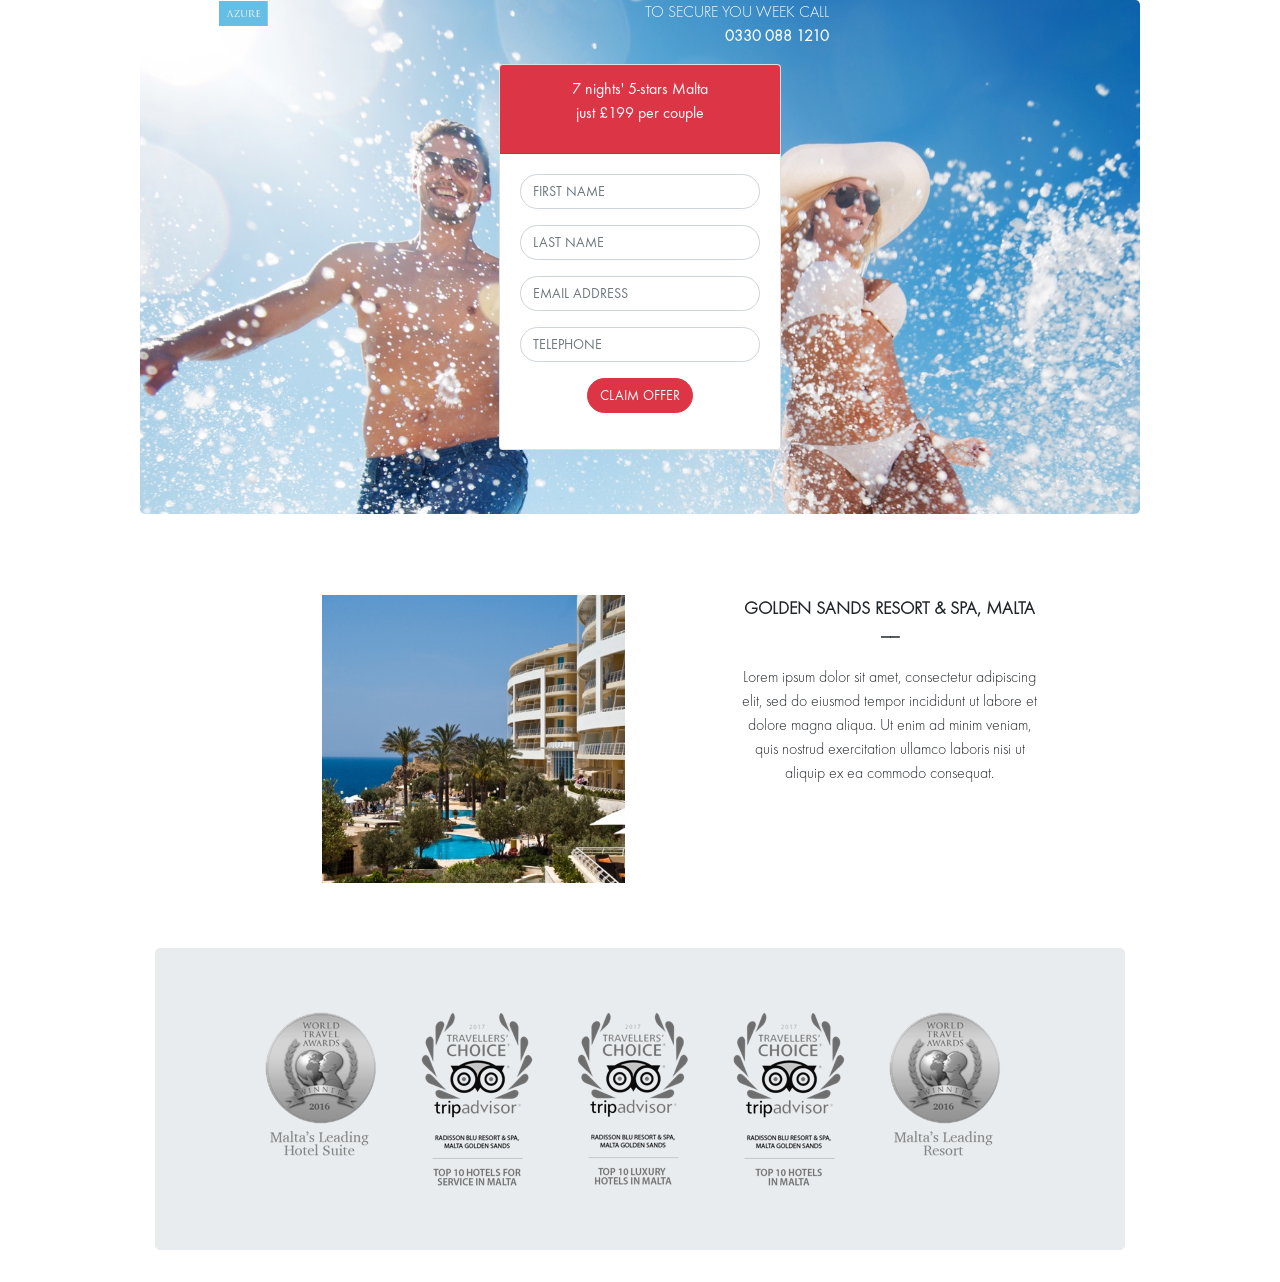
<file: Old/test/azuretest/index.html>
<!DOCTYPE html>
<html lang="en">
<head>
    <script src="https://code.jquery.com/jquery-3.2.1.slim.min.js" integrity="sha384-KJ3o2DKtIkvYIK3UENzmM7KCkRr/rE9/Qpg6aAZGJwFDMVNA/GpGFF93hXpG5KkN" crossorigin="anonymous"></script>
    <script src="https://cdnjs.cloudflare.com/ajax/libs/popper.js/1.12.9/umd/popper.min.js" integrity="sha384-ApNbgh9B+Y1QKtv3Rn7W3mgPxhU9K/ScQsAP7hUibX39j7fakFPskvXusvfa0b4Q" crossorigin="anonymous"></script>
    <link rel="stylesheet" href="https://maxcdn.bootstrapcdn.com/bootstrap/4.0.0/css/bootstrap.min.css" integrity="sha384-Gn5384xqQ1aoWXA+058RXPxPg6fy4IWvTNh0E263XmFcJlSAwiGgFAW/dAiS6JXm" crossorigin="anonymous">
    <script src="https://maxcdn.bootstrapcdn.com/bootstrap/4.0.0/js/bootstrap.min.js" integrity="sha384-JZR6Spejh4U02d8jOt6vLEHfe/JQGiRRSQQxSfFWpi1MquVdAyjUar5+76PVCmYl" crossorigin="anonymous"></script>
    <link href="src/css/azure.css" rel="stylesheet" type="text/css">
    <script src="src/js/myscript.js"></script>

    <title>Azure Test</title>
</head>
<body>
<div class="container">

    <div class="row" id="top">
        <div class="col-6 col-sm-4 col-md-2 offset-md-1" >
            <img src="src/img/Azure%20Logo.jpg"  class="img-fluid">
        </div>
        <div class="col-4 col-sm-8 col-md-8" >
            <p class="text-right" id="call"> TO SECURE YOU WEEK CALL<br>
            <b>0330 088 1210</b></p>
        </div>
    </div>

    <!-- Top-->
    <div class="row">

        <div class="jumbotron" id="hotel">

            <div class="col-sm-8  offset-sm-2 col-md-4  offset-md-4 col-lg-4  offset-lg-4" >
                    <div class="card " >
                        <div class="card-header bg-danger text-white">
                            <p class="text-center">7 nights' 5-stars Malta <br>just &#163;199 per couple</p>
                        </div>
                        <div class="card-body">
                            <form id="form" action="" method="post">
                                <div class="form-group">
                                    <input type="text" id="name" class="form-control" placeholder="FIRST NAME" required>
                                </div>
                                <div class="form-group">
                                    <input type="text" id="surname" class="form-control" placeholder="LAST NAME">
                                </div>
                                <div class="form-group">
                                    <input type="email" id="email" class="form-control"  placeholder="EMAIL ADDRESS">
                                </div>
                                <div class="form-group">
                                    <input type="text" id="phone" class="form-control"  placeholder="TELEPHONE">
                                </div>
                                <p class="text-center"><button id="send" type="submit" class="btn btn-danger">CLAIM OFFER</button></p>
                            </form>
                        </div>

                    </div>

            </div>

        </div>
    </div>


    <!-- Middle-->
    <div class="row" id="middle">
        <div class="col-12 col-md-4 offset-md-2">
            <p class="text-center"><img src="src/img/Radisson.jpg"  id="radisson" class=" img-fluid"></p>
        </div>
        <div class="col-12 col-md-4 offset-md-1">
            <p class="text-center"><b class="title">GOLDEN SANDS RESORT & SPA, MALTA<br>&#8212;&#8212;</b></p>
            <p class="text-center">Lorem ipsum dolor sit amet, consectetur adipiscing elit, sed do eiusmod tempor incididunt ut labore et dolore magna aliqua. Ut enim ad minim veniam, quis nostrud exercitation ullamco laboris nisi ut aliquip ex ea commodo consequat. </p>
        </div>
    </div>

    <!-- Footer-->

    <div class="jumbotron" id="footer">
        <div class="row">
            <div class="col-2 offset-1"><img src="src/img/Award%20Logos-06.png"  class=" img-fluid"></div>
            <div class="col-2"><img src="src/img/Award%20Logos-03.png"  class=" img-fluid"></div>
            <div class="col-2"><img src="src/img/Award%20Logos-02.png"  class=" img-fluid"></div>
            <div class="col-2"><img src="src/img/Award%20Logos-01.png"  class=" img-fluid"></div>
            <div class="col-2"><img src="src/img/Award%20Logos-05.png"  class=" img-fluid"></div>
        </div>
    </div>
</div>
</body>
</html>
</file>
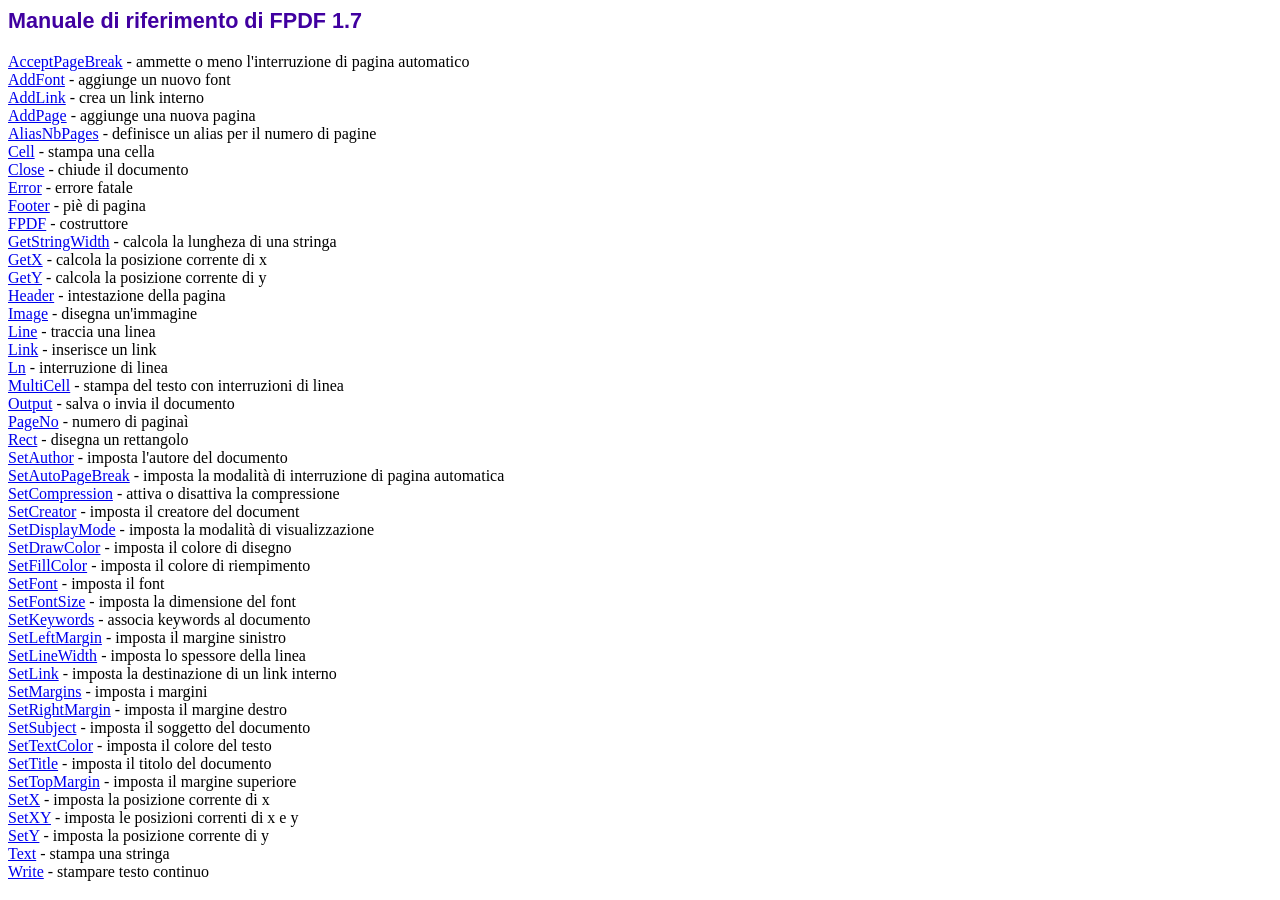
<file: Old/prenotazionialpi/fpdf/doc/index.htm>
<!DOCTYPE html PUBLIC "-//W3C//DTD HTML 4.01 Transitional//EN">
<html>
<head>
<meta http-equiv="Content-Type" content="text/html; charset=ISO-8859-1">
<title>Manuale di riferimento di FPDF 1.7</title>
<link type="text/css" rel="stylesheet" href="../fpdf.css">
</head>
<body>
<h1>Manuale di riferimento di FPDF 1.7</h1>
<a href="acceptpagebreak.htm">AcceptPageBreak</a> - ammette o meno l'interruzione di pagina automatico<br>
<a href="addfont.htm">AddFont</a> - aggiunge un nuovo font<br>
<a href="addlink.htm">AddLink</a> - crea un link interno<br>
<a href="addpage.htm">AddPage</a> - aggiunge una nuova pagina<br>
<a href="aliasnbpages.htm">AliasNbPages</a> - definisce un alias per il numero di pagine<br>
<a href="cell.htm">Cell</a> - stampa una cella<br>
<a href="close.htm">Close</a> - chiude il documento<br>
<a href="error.htm">Error</a> - errore fatale<br>
<a href="footer.htm">Footer</a> - pi� di pagina<br>
<a href="fpdf.htm">FPDF</a> - costruttore<br>
<a href="getstringwidth.htm">GetStringWidth</a> - calcola la lungheza di una stringa<br>
<a href="getx.htm">GetX</a> - calcola la posizione corrente di x<br>
<a href="gety.htm">GetY</a> - calcola la posizione corrente di y<br>
<a href="header.htm">Header</a> - intestazione della pagina<br>
<a href="image.htm">Image</a> - disegna un'immagine<br>
<a href="line.htm">Line</a> - traccia una linea<br>
<a href="link.htm">Link</a> - inserisce un link<br>
<a href="ln.htm">Ln</a> - interruzione di linea<br>
<a href="multicell.htm">MultiCell</a> - stampa del testo con interruzioni di linea<br>
<a href="output.htm">Output</a> - salva o invia il documento<br>
<a href="pageno.htm">PageNo</a> - numero di pagina�<br>
<a href="rect.htm">Rect</a> - disegna un rettangolo<br>
<a href="setauthor.htm">SetAuthor</a> - imposta l'autore del documento<br>
<a href="setautopagebreak.htm">SetAutoPageBreak</a> - imposta la modalit� di interruzione di pagina automatica<br>
<a href="setcompression.htm">SetCompression</a> - attiva o disattiva la compressione<br>
<a href="setcreator.htm">SetCreator</a> - imposta il creatore del document<br>
<a href="setdisplaymode.htm">SetDisplayMode</a> - imposta la modalit� di visualizzazione<br>
<a href="setdrawcolor.htm">SetDrawColor</a> - imposta il colore di disegno<br>
<a href="setfillcolor.htm">SetFillColor</a> - imposta il colore di riempimento<br>
<a href="setfont.htm">SetFont</a> - imposta il font<br>
<a href="setfontsize.htm">SetFontSize</a> - imposta la dimensione del font<br>
<a href="setkeywords.htm">SetKeywords</a> - associa keywords al documento<br>
<a href="setleftmargin.htm">SetLeftMargin</a> - imposta il margine sinistro<br>
<a href="setlinewidth.htm">SetLineWidth</a> - imposta lo spessore della linea<br>
<a href="setlink.htm">SetLink</a> - imposta la destinazione di un link interno<br>
<a href="setmargins.htm">SetMargins</a> - imposta i margini<br>
<a href="setrightmargin.htm">SetRightMargin</a> - imposta il margine destro<br>
<a href="setsubject.htm">SetSubject</a> - imposta il soggetto del documento<br>
<a href="settextcolor.htm">SetTextColor</a> - imposta il colore del testo<br>
<a href="settitle.htm">SetTitle</a> - imposta il titolo del documento<br>
<a href="settopmargin.htm">SetTopMargin</a> - imposta il margine superiore<br>
<a href="setx.htm">SetX</a> - imposta la posizione corrente di x<br>
<a href="setxy.htm">SetXY</a> - imposta le posizioni correnti di x e y<br>
<a href="sety.htm">SetY</a> - imposta la posizione corrente di y<br>
<a href="text.htm">Text</a> - stampa una stringa<br>
<a href="write.htm">Write</a> - stampare testo continuo<br>
</body>
</html>
</file>
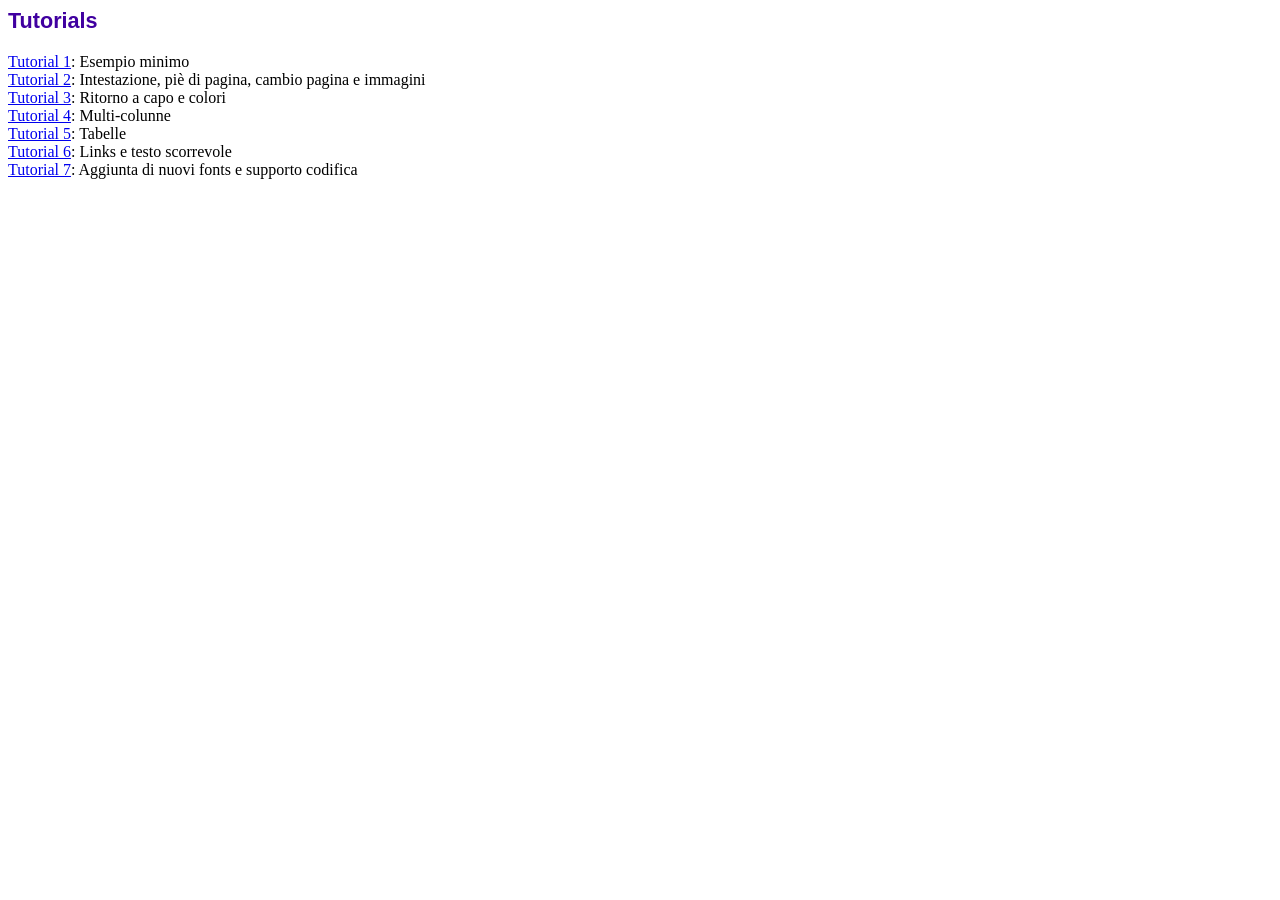
<file: Old/prenotazionialpi/fpdf/tutorial/index.htm>
<!DOCTYPE html PUBLIC "-//W3C//DTD HTML 4.01 Transitional//EN">
<html>
<head>
<meta http-equiv="Content-Type" content="text/html; charset=ISO-8859-1">
<title>Tutorials</title>
<link type="text/css" rel="stylesheet" href="../fpdf.css">
</head>
<body>
<h1>Tutorials</h1>
<ul style="list-style-type:none; margin-left:0; padding-left:0">
<li><a href="tuto1.htm">Tutorial 1</a>: Esempio minimo</li>
<li><a href="tuto2.htm">Tutorial 2</a>: Intestazione, pi� di pagina, cambio pagina e immagini</li>
<li><a href="tuto3.htm">Tutorial 3</a>: Ritorno a capo e colori</li>
<li><a href="tuto4.htm">Tutorial 4</a>: Multi-colunne</li>
<li><a href="tuto5.htm">Tutorial 5</a>: Tabelle</li>
<li><a href="tuto6.htm">Tutorial 6</a>: Links e testo scorrevole</li>
<li><a href="tuto7.htm">Tutorial 7</a>: Aggiunta di nuovi fonts e supporto codifica</li>
</UL>
</body>
</html>
</file>
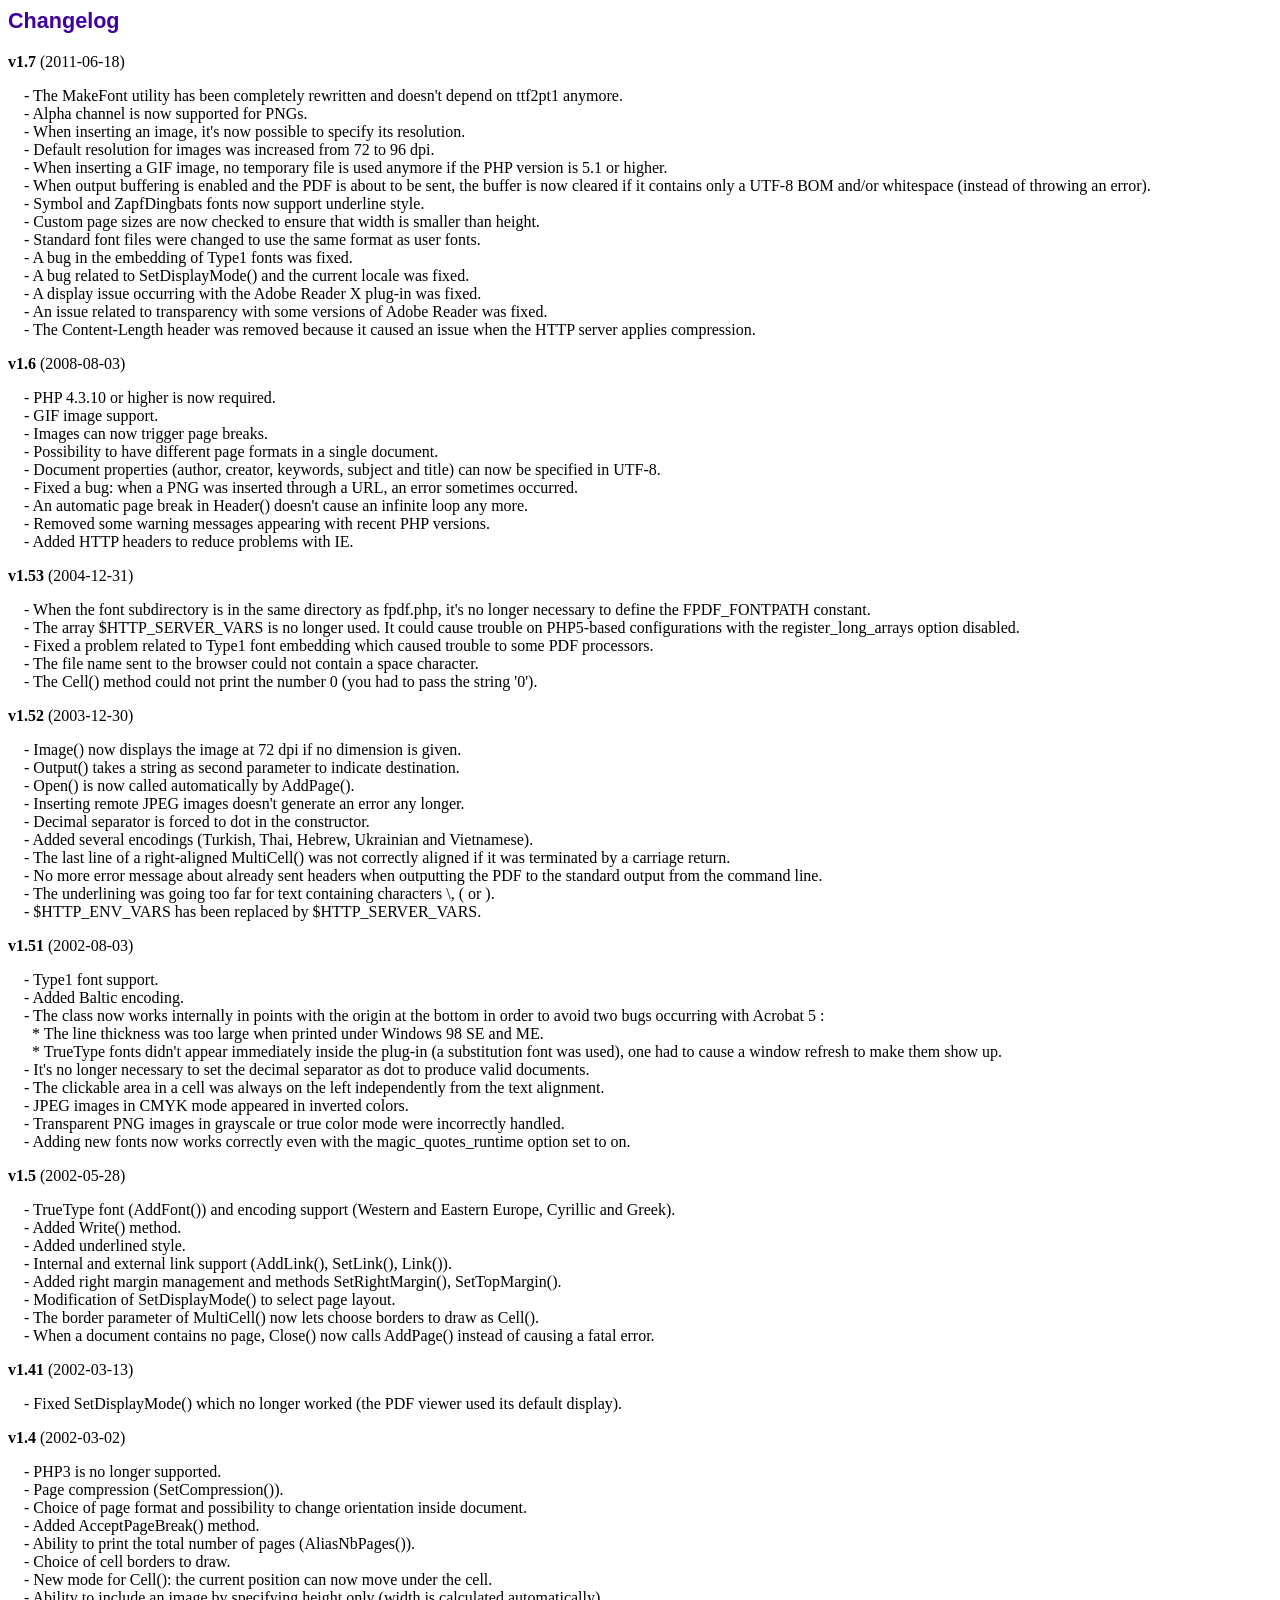
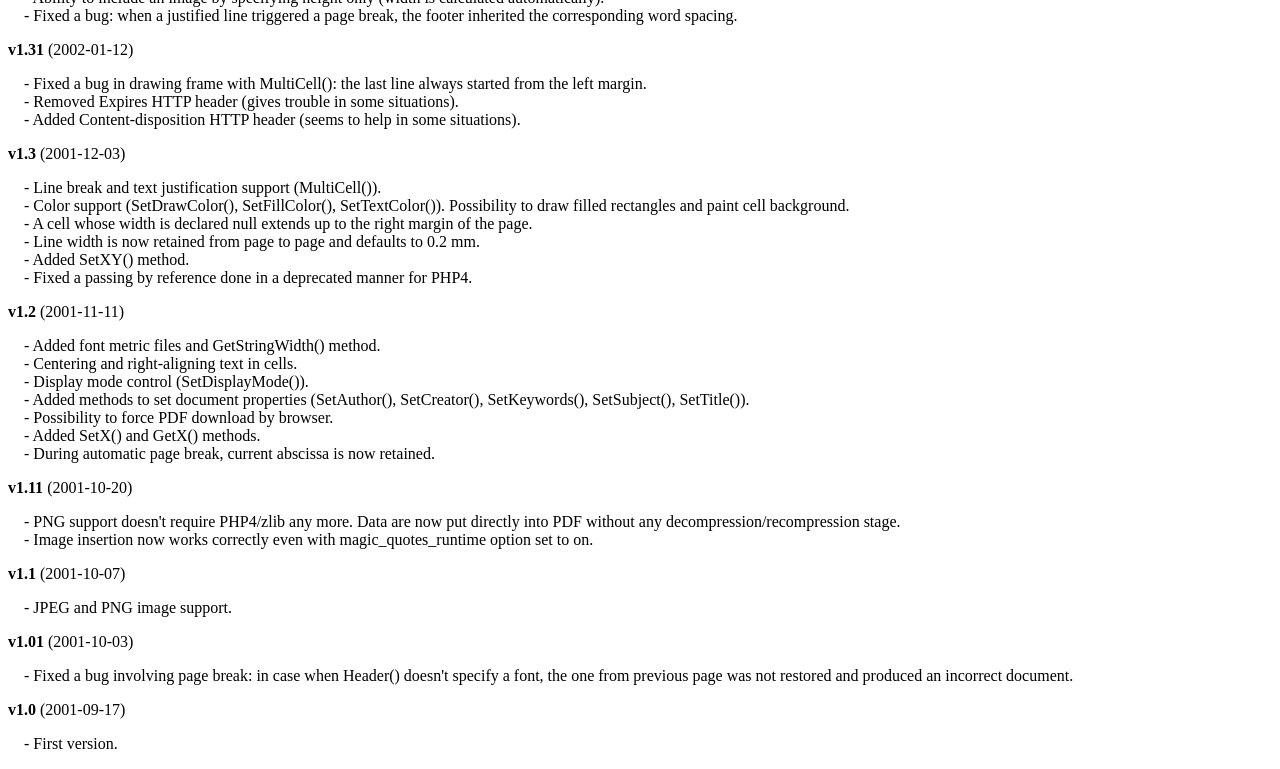
<file: Old/prenotazionialpi/fpdf/changelog.htm>
<!DOCTYPE html PUBLIC "-//W3C//DTD HTML 4.01 Transitional//EN">
<html>
<head>
<meta http-equiv="Content-Type" content="text/html; charset=ISO-8859-1">
<title>Changelog</title>
<link type="text/css" rel="stylesheet" href="fpdf.css">
<style type="text/css">
dd {margin:1em 0 1em 1em}
</style>
</head>
<body>
<h1>Changelog</h1>
<dl>
<dt><strong>v1.7</strong> (2011-06-18)</dt>
<dd>
- The MakeFont utility has been completely rewritten and doesn't depend on ttf2pt1 anymore.<br>
- Alpha channel is now supported for PNGs.<br>
- When inserting an image, it's now possible to specify its resolution.<br>
- Default resolution for images was increased from 72 to 96 dpi.<br>
- When inserting a GIF image, no temporary file is used anymore if the PHP version is 5.1 or higher.<br>
- When output buffering is enabled and the PDF is about to be sent, the buffer is now cleared if it contains only a UTF-8 BOM and/or whitespace (instead of throwing an error).<br>
- Symbol and ZapfDingbats fonts now support underline style.<br>
- Custom page sizes are now checked to ensure that width is smaller than height.<br>
- Standard font files were changed to use the same format as user fonts.<br>
- A bug in the embedding of Type1 fonts was fixed.<br>
- A bug related to SetDisplayMode() and the current locale was fixed.<br>
- A display issue occurring with the Adobe Reader X plug-in was fixed.<br>
- An issue related to transparency with some versions of Adobe Reader was fixed.<br>
- The Content-Length header was removed because it caused an issue when the HTTP server applies compression.<br>
</dd>
<dt><strong>v1.6</strong> (2008-08-03)</dt>
<dd>
- PHP 4.3.10 or higher is now required.<br>
- GIF image support.<br>
- Images can now trigger page breaks.<br>
- Possibility to have different page formats in a single document.<br>
- Document properties (author, creator, keywords, subject and title) can now be specified in UTF-8.<br>
- Fixed a bug: when a PNG was inserted through a URL, an error sometimes occurred.<br>
- An automatic page break in Header() doesn't cause an infinite loop any more.<br>
- Removed some warning messages appearing with recent PHP versions.<br>
- Added HTTP headers to reduce problems with IE.<br>
</dd>
<dt><strong>v1.53</strong> (2004-12-31)</dt>
<dd>
- When the font subdirectory is in the same directory as fpdf.php, it's no longer necessary to define the FPDF_FONTPATH constant.<br>
- The array $HTTP_SERVER_VARS is no longer used. It could cause trouble on PHP5-based configurations with the register_long_arrays option disabled.<br>
- Fixed a problem related to Type1 font embedding which caused trouble to some PDF processors.<br>
- The file name sent to the browser could not contain a space character.<br>
- The Cell() method could not print the number 0 (you had to pass the string '0').<br>
</dd>
<dt><strong>v1.52</strong> (2003-12-30)</dt>
<dd>
- Image() now displays the image at 72 dpi if no dimension is given.<br>
- Output() takes a string as second parameter to indicate destination.<br>
- Open() is now called automatically by AddPage().<br>
- Inserting remote JPEG images doesn't generate an error any longer.<br>
- Decimal separator is forced to dot in the constructor.<br>
- Added several encodings (Turkish, Thai, Hebrew, Ukrainian and Vietnamese).<br>
- The last line of a right-aligned MultiCell() was not correctly aligned if it was terminated by a carriage return.<br>
- No more error message about already sent headers when outputting the PDF to the standard output from the command line.<br>
- The underlining was going too far for text containing characters \, ( or ).<br>
- $HTTP_ENV_VARS has been replaced by $HTTP_SERVER_VARS.<br>
</dd>
<dt><strong>v1.51</strong> (2002-08-03)</dt>
<dd>
- Type1 font support.<br>
- Added Baltic encoding.<br>
- The class now works internally in points with the origin at the bottom in order to avoid two bugs occurring with Acrobat 5 :<br>&nbsp;&nbsp;* The line thickness was too large when printed under Windows 98 SE and ME.<br>&nbsp;&nbsp;* TrueType fonts didn't appear immediately inside the plug-in (a substitution font was used), one had to cause a window refresh to make them show up.<br>
- It's no longer necessary to set the decimal separator as dot to produce valid documents.<br>
- The clickable area in a cell was always on the left independently from the text alignment.<br>
- JPEG images in CMYK mode appeared in inverted colors.<br>
- Transparent PNG images in grayscale or true color mode were incorrectly handled.<br>
- Adding new fonts now works correctly even with the magic_quotes_runtime option set to on.<br>
</dd>
<dt><strong>v1.5</strong> (2002-05-28)</dt>
<dd>
- TrueType font (AddFont()) and encoding support (Western and Eastern Europe, Cyrillic and Greek).<br>
- Added Write() method.<br>
- Added underlined style.<br>
- Internal and external link support (AddLink(), SetLink(), Link()).<br>
- Added right margin management and methods SetRightMargin(), SetTopMargin().<br>
- Modification of SetDisplayMode() to select page layout.<br>
- The border parameter of MultiCell() now lets choose borders to draw as Cell().<br>
- When a document contains no page, Close() now calls AddPage() instead of causing a fatal error.<br>
</dd>
<dt><strong>v1.41</strong> (2002-03-13)</dt>
<dd>
- Fixed SetDisplayMode() which no longer worked (the PDF viewer used its default display).<br>
</dd>
<dt><strong>v1.4</strong> (2002-03-02)</dt>
<dd>
- PHP3 is no longer supported.<br>
- Page compression (SetCompression()).<br>
- Choice of page format and possibility to change orientation inside document.<br>
- Added AcceptPageBreak() method.<br>
- Ability to print the total number of pages (AliasNbPages()).<br>
- Choice of cell borders to draw.<br>
- New mode for Cell(): the current position can now move under the cell.<br>
- Ability to include an image by specifying height only (width is calculated automatically).<br>
- Fixed a bug: when a justified line triggered a page break, the footer inherited the corresponding word spacing.<br>
</dd>
<dt><strong>v1.31</strong> (2002-01-12)</dt>
<dd>
- Fixed a bug in drawing frame with MultiCell(): the last line always started from the left margin.<br>
- Removed Expires HTTP header (gives trouble in some situations).<br>
- Added Content-disposition HTTP header (seems to help in some situations).<br>
</dd>
<dt><strong>v1.3</strong> (2001-12-03)</dt>
<dd>
- Line break and text justification support (MultiCell()).<br>
- Color support (SetDrawColor(), SetFillColor(), SetTextColor()). Possibility to draw filled rectangles and paint cell background.<br>
- A cell whose width is declared null extends up to the right margin of the page.<br>
- Line width is now retained from page to page and defaults to 0.2 mm.<br>
- Added SetXY() method.<br>
- Fixed a passing by reference done in a deprecated manner for PHP4.<br>
</dd>
<dt><strong>v1.2</strong> (2001-11-11)</dt>
<dd>
- Added font metric files and GetStringWidth() method.<br>
- Centering and right-aligning text in cells.<br>
- Display mode control (SetDisplayMode()).<br>
- Added methods to set document properties (SetAuthor(), SetCreator(), SetKeywords(), SetSubject(), SetTitle()).<br>
- Possibility to force PDF download by browser.<br>
- Added SetX() and GetX() methods.<br>
- During automatic page break, current abscissa is now retained.<br>
</dd>
<dt><strong>v1.11</strong> (2001-10-20)</dt>
<dd>
- PNG support doesn't require PHP4/zlib any more. Data are now put directly into PDF without any decompression/recompression stage.<br>
- Image insertion now works correctly even with magic_quotes_runtime option set to on.<br>
</dd>
<dt><strong>v1.1</strong> (2001-10-07)</dt>
<dd>
- JPEG and PNG image support.<br>
</dd>
<dt><strong>v1.01</strong> (2001-10-03)</dt>
<dd>
- Fixed a bug involving page break: in case when Header() doesn't specify a font, the one from previous page was not restored and produced an incorrect document.<br>
</dd>
<dt><strong>v1.0</strong> (2001-09-17)</dt>
<dd>
- First version.<br>
</dd>
</dl>
</body>
</html>
</file>
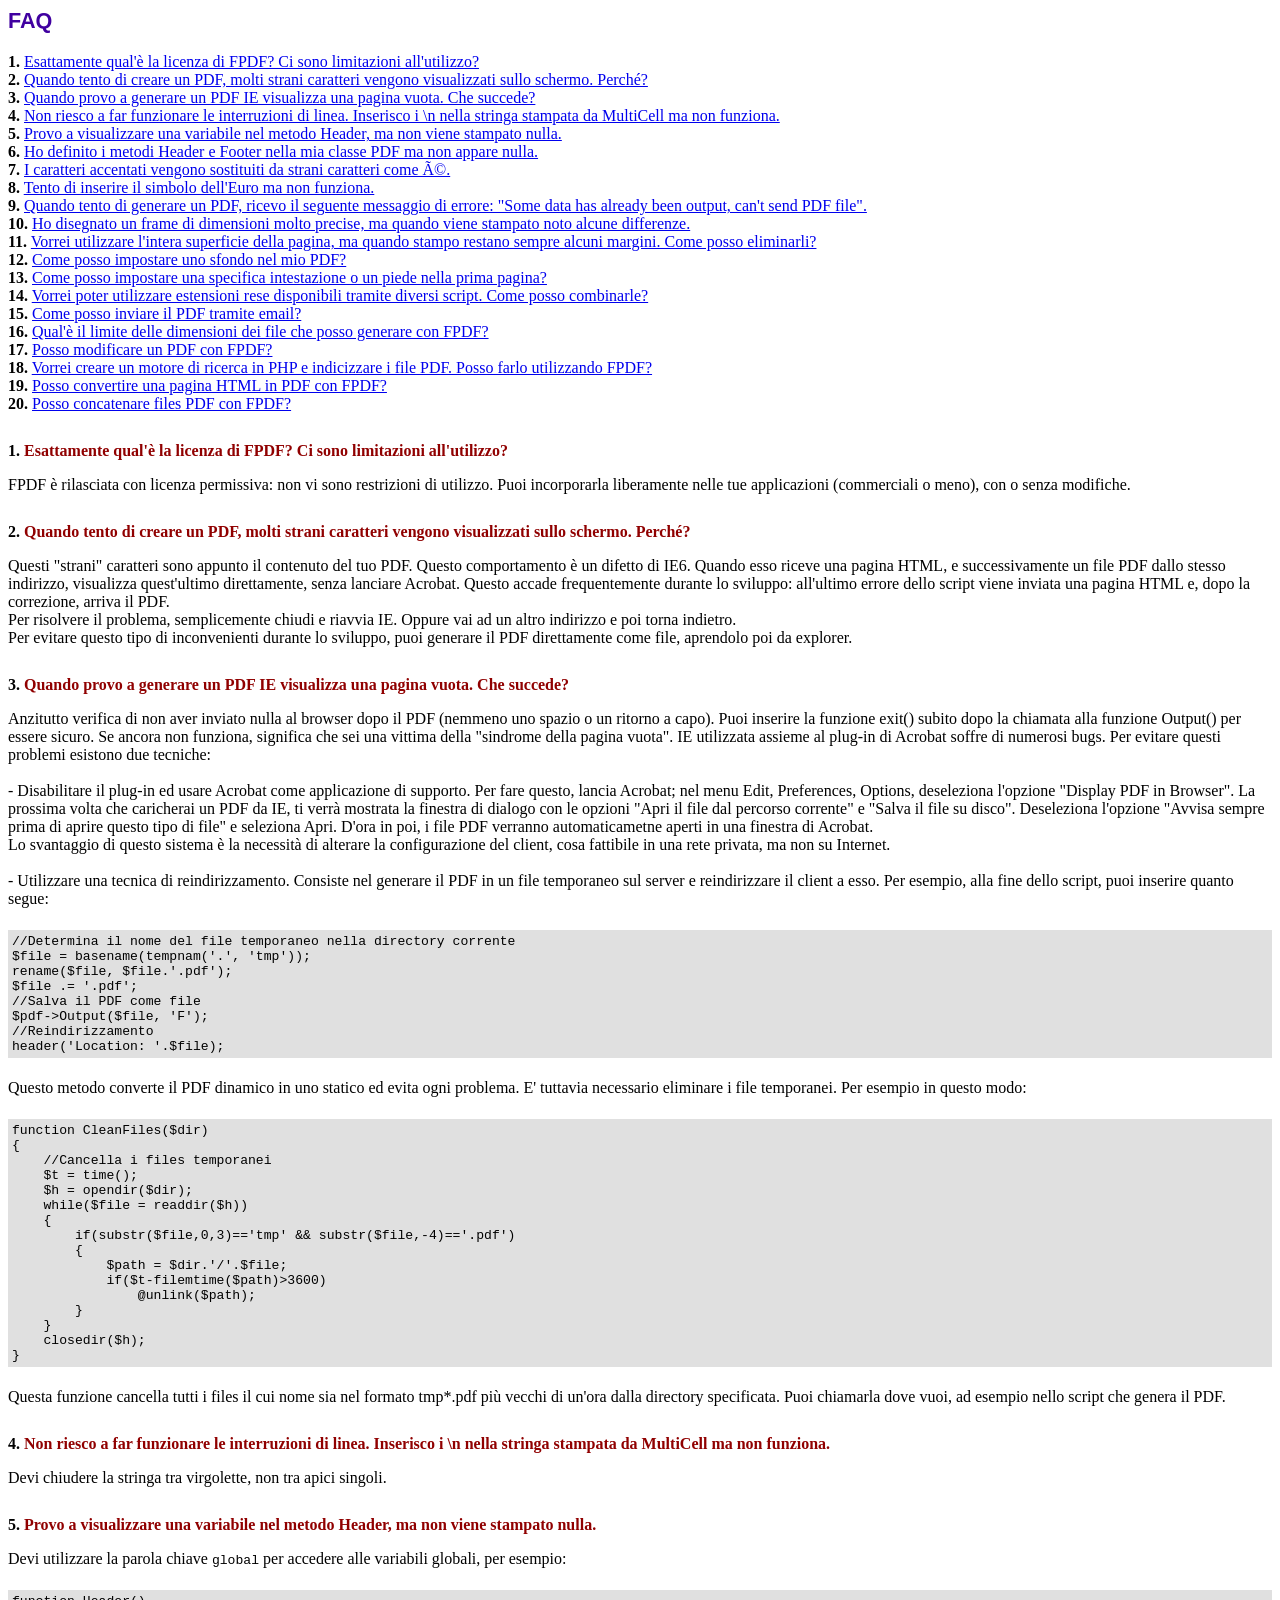
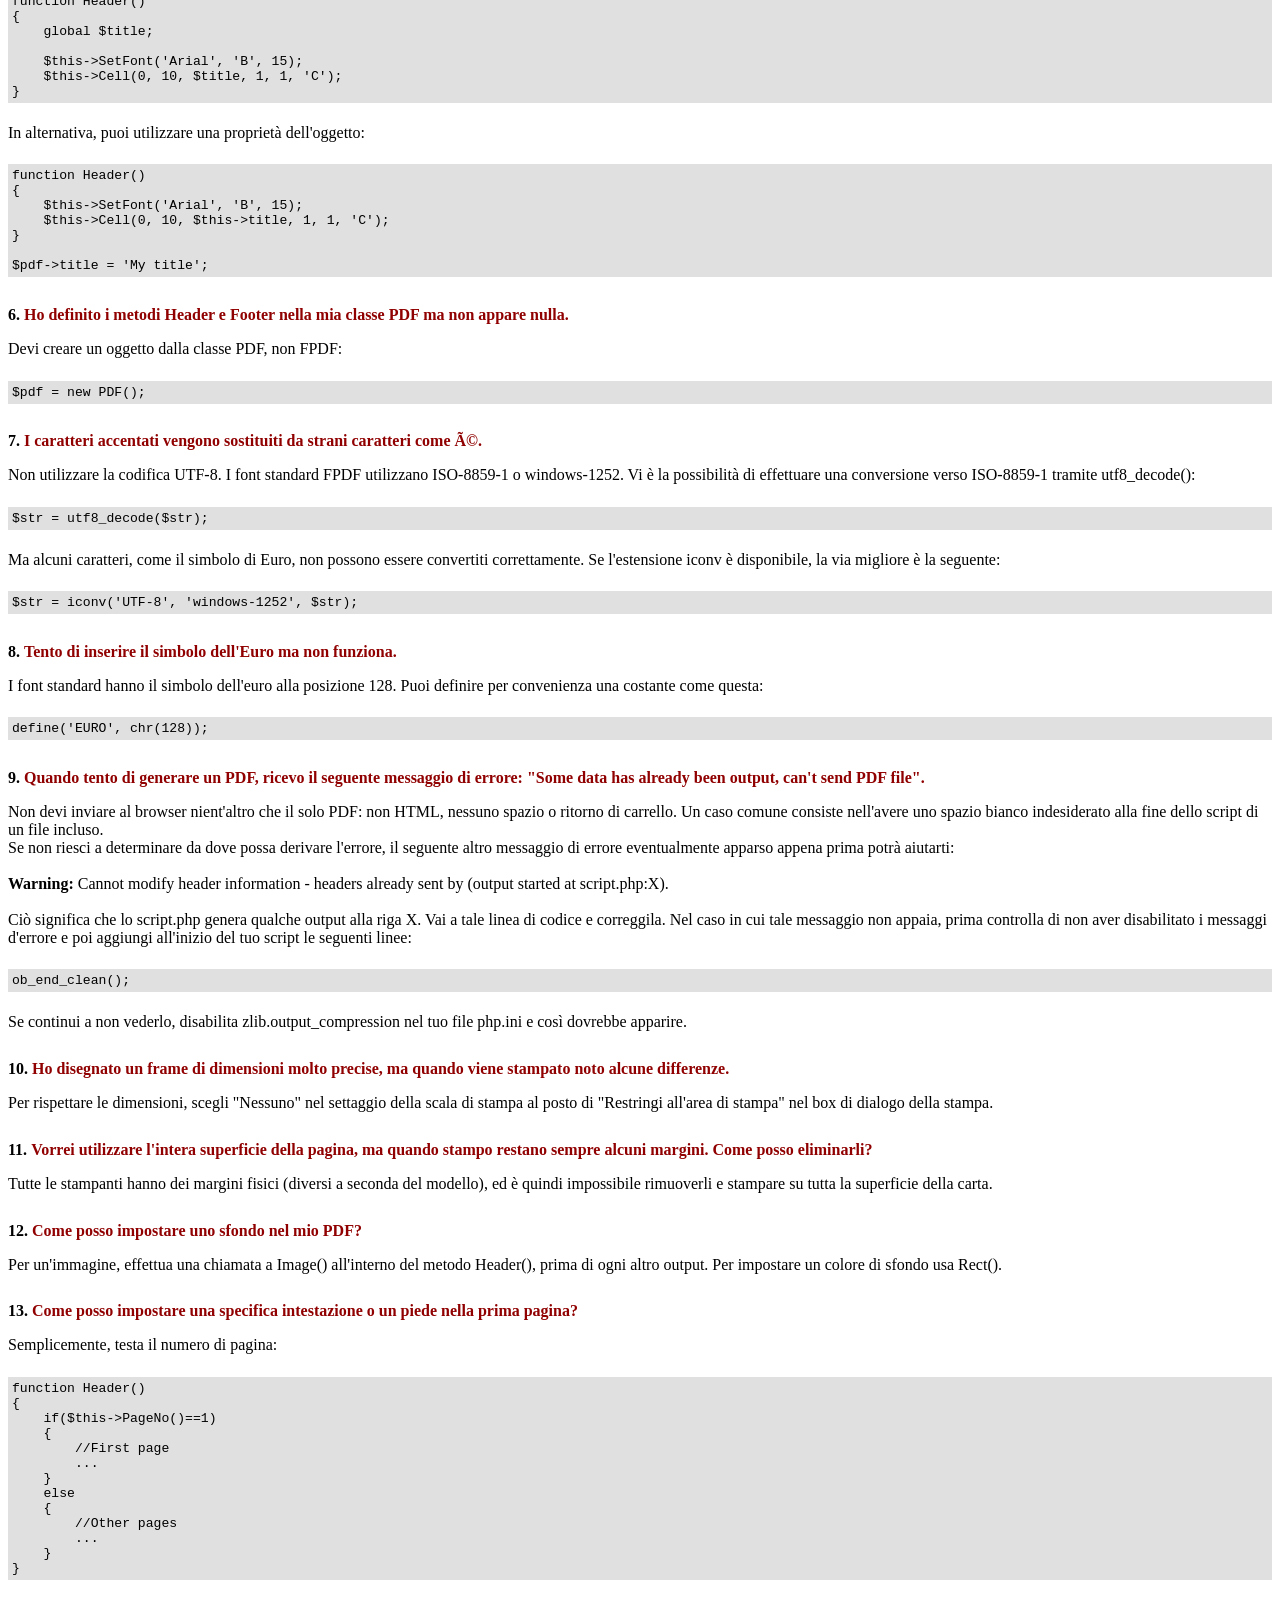
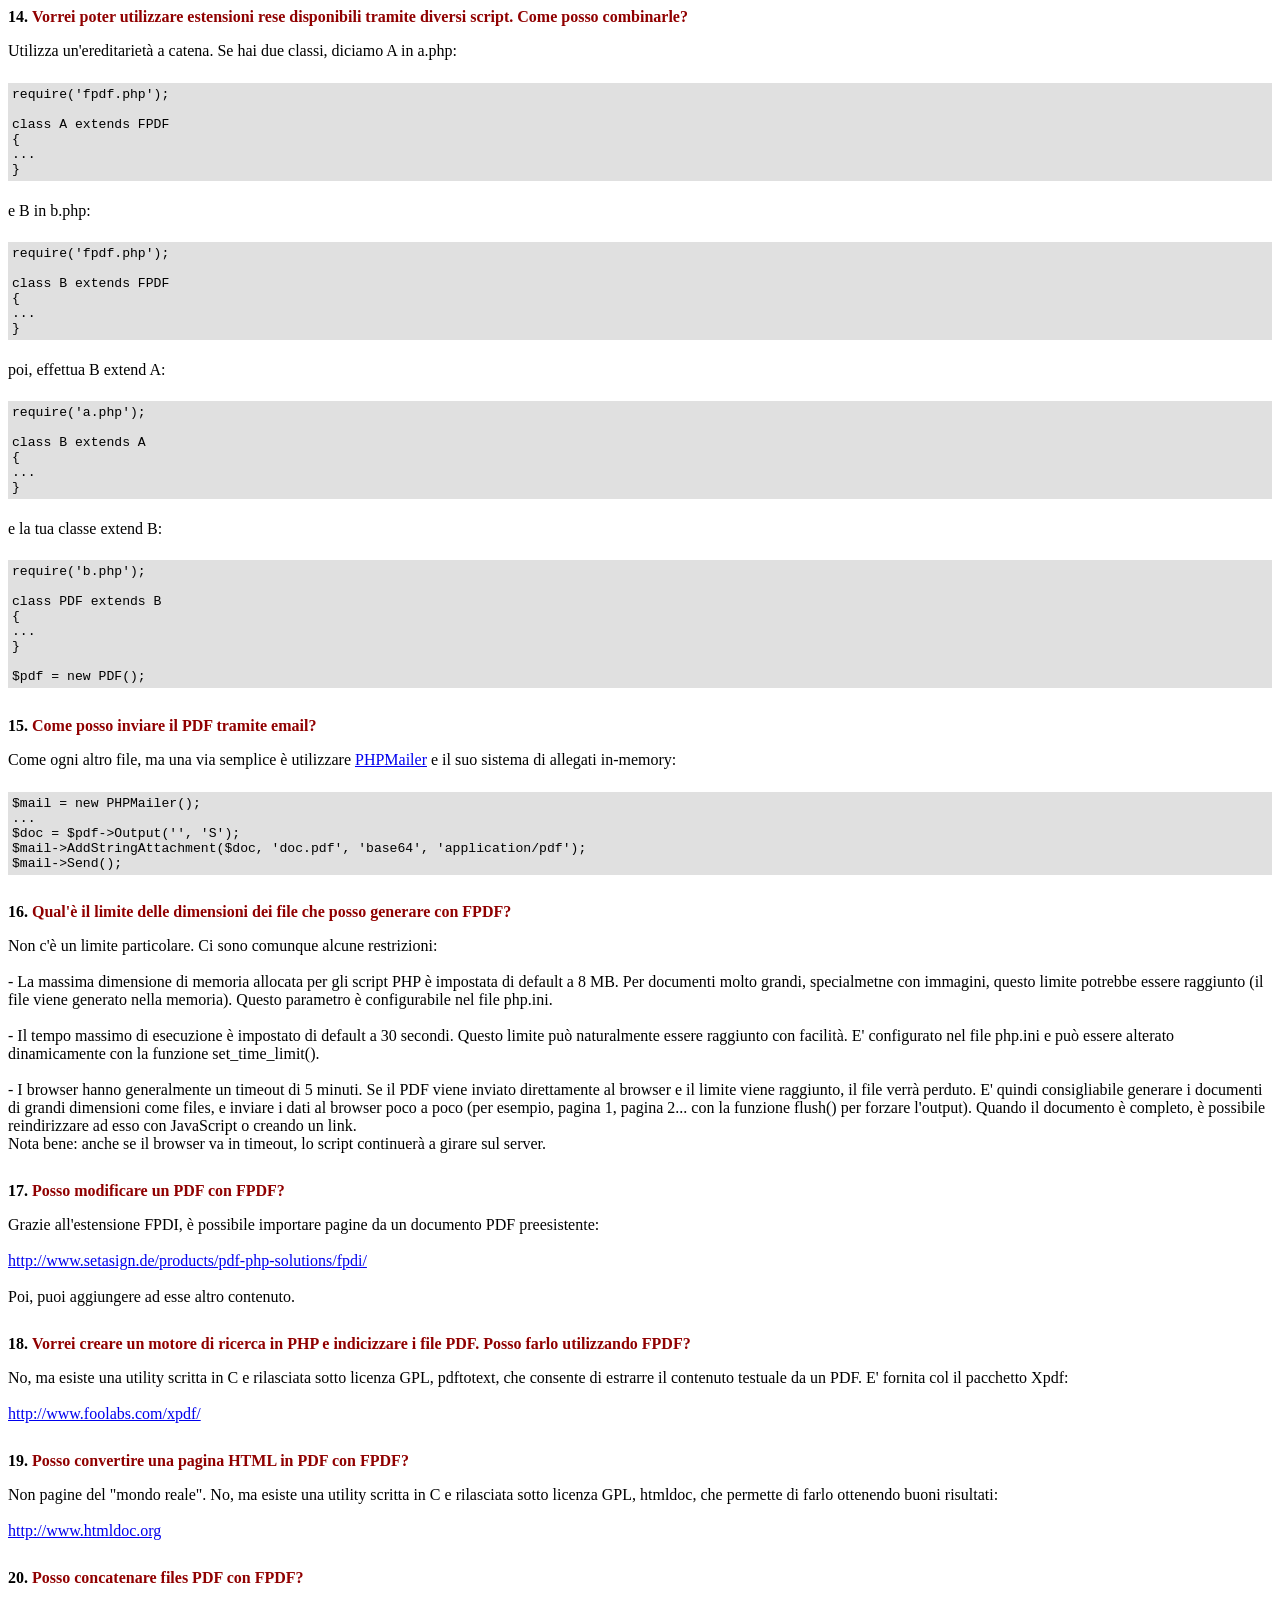
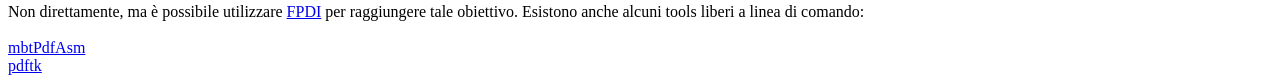
<file: Old/prenotazionialpi/fpdf/FAQ.htm>
<!DOCTYPE html PUBLIC "-//W3C//DTD HTML 4.01 Transitional//EN">
<html>
<head>
<meta http-equiv="Content-Type" content="text/html; charset=ISO-8859-1">
<title>FAQ</title>
<link type="text/css" rel="stylesheet" href="fpdf.css">
<style type="text/css">
ul {list-style-type:none; margin:0; padding:0}
ul#answers li {margin-top:1.8em}
.question {font-weight:bold; color:#900000}
</style>
</head>
<body>
<h1>FAQ</h1>
<ul>
<li><b>1.</b> <a href='#q1'>Esattamente qual'� la licenza di FPDF? Ci sono limitazioni all'utilizzo?</a></li>
<li><b>2.</b> <a href='#q2'>Quando tento di creare un PDF, molti strani caratteri vengono visualizzati sullo schermo. Perch�?</a></li>
<li><b>3.</b> <a href='#q3'>Quando provo a generare un PDF IE visualizza una pagina vuota. Che succede?</a></li>
<li><b>4.</b> <a href='#q4'>Non riesco a far funzionare le interruzioni di linea. Inserisco i \n nella stringa stampata da MultiCell ma non funziona.</a></li>
<li><b>5.</b> <a href='#q5'>Provo a visualizzare una variabile nel metodo Header, ma non viene stampato nulla.</a></li>
<li><b>6.</b> <a href='#q6'>Ho definito i metodi Header e Footer nella mia classe PDF ma non appare nulla.</a></li>
<li><b>7.</b> <a href='#q7'>I caratteri accentati vengono sostituiti da strani caratteri come é.</a></li>
<li><b>8.</b> <a href='#q8'>Tento di inserire il simbolo dell'Euro ma non funziona.</a></li>
<li><b>9.</b> <a href='#q9'>Quando tento di generare un PDF, ricevo il seguente messaggio di errore: "Some data has already been output, can't send PDF file".</a></li>
<li><b>10.</b> <a href='#q10'>Ho disegnato un frame di dimensioni molto precise, ma quando viene stampato noto alcune differenze.</a></li>
<li><b>11.</b> <a href='#q11'>Vorrei utilizzare l'intera superficie della pagina, ma quando stampo restano sempre alcuni margini. Come posso eliminarli?</a></li>
<li><b>12.</b> <a href='#q12'>Come posso impostare uno sfondo nel mio PDF?</a></li>
<li><b>13.</b> <a href='#q13'>Come posso impostare una specifica intestazione o un piede nella prima pagina?</a></li>
<li><b>14.</b> <a href='#q14'>Vorrei poter utilizzare estensioni rese disponibili tramite diversi script. Come posso combinarle?</a></li>
<li><b>15.</b> <a href='#q15'>Come posso inviare il PDF tramite email?</a></li>
<li><b>16.</b> <a href='#q16'>Qual'� il limite delle dimensioni dei file che posso generare con FPDF?</a></li>
<li><b>17.</b> <a href='#q17'>Posso modificare un PDF con FPDF?</a></li>
<li><b>18.</b> <a href='#q18'>Vorrei creare un motore di ricerca in PHP e indicizzare i file PDF. Posso farlo utilizzando FPDF?</a></li>
<li><b>19.</b> <a href='#q19'>Posso convertire una pagina HTML in PDF con FPDF?</a></li>
<li><b>20.</b> <a href='#q20'>Posso concatenare files PDF con FPDF?</a></li>
</ul>

<ul id='answers'>
<li id='q1'>
<p><b>1.</b> <span class='question'>Esattamente qual'� la licenza di FPDF? Ci sono limitazioni all'utilizzo?</span></p>
FPDF � rilasciata con licenza permissiva: non vi sono restrizioni di utilizzo. Puoi incorporarla
liberamente nelle tue applicazioni (commerciali o meno), con o senza modifiche.
</li>

<li id='q2'>
<p><b>2.</b> <span class='question'>Quando tento di creare un PDF, molti strani caratteri vengono visualizzati sullo schermo. Perch�?</span></p>
Questi "strani" caratteri sono appunto il contenuto del tuo PDF. Questo comportamento � un difetto di IE6.
Quando esso riceve una pagina HTML, e successivamente un file PDF dallo stesso indirizzo, visualizza
quest'ultimo direttamente, senza lanciare Acrobat. Questo accade frequentemente durante lo sviluppo:
all'ultimo errore dello script viene inviata una pagina HTML e, dopo la correzione, arriva il PDF.
<br>
Per risolvere il problema, semplicemente chiudi e riavvia IE. Oppure vai ad un altro indirizzo e poi torna
indietro.
<br>
Per evitare questo tipo di inconvenienti durante lo sviluppo, puoi generare il PDF direttamente come file,
aprendolo poi da explorer.
</li>

<li id='q3'>
<p><b>3.</b> <span class='question'>Quando provo a generare un PDF IE visualizza una pagina vuota. Che succede?</span></p>
Anzitutto verifica di non aver inviato nulla al browser dopo il PDF (nemmeno uno spazio o un ritorno a capo).
Puoi inserire la funzione exit() subito dopo la chiamata alla funzione Output() per essere sicuro.
Se ancora non funziona, significa che sei una vittima della "sindrome della pagina vuota". IE utilizzata
assieme al plug-in di Acrobat soffre di numerosi bugs. Per evitare questi problemi esistono due tecniche:
<br>
<br>
- Disabilitare il plug-in ed usare Acrobat come applicazione di supporto. Per fare questo, lancia Acrobat;
nel menu Edit, Preferences, Options, deseleziona l'opzione "Display PDF in Browser". La prossima volta che
caricherai un PDF da IE, ti verr� mostrata la finestra di dialogo con le opzioni "Apri il file dal percorso
corrente" e "Salva il file su disco". Deseleziona l'opzione "Avvisa sempre prima di aprire questo tipo di
file" e seleziona Apri. D'ora in poi, i file PDF verranno automaticametne aperti in una finestra di Acrobat.
<br>
Lo svantaggio di questo sistema � la necessit� di alterare la configurazione del client, cosa fattibile
in una rete privata, ma non su Internet.
<br>
<br>
- Utilizzare una tecnica di reindirizzamento. Consiste nel generare il PDF in un file temporaneo sul
server e reindirizzare il client a esso. Per esempio, alla fine dello script, puoi inserire quanto segue:
<div class="doc-source">
<pre><code>//Determina il nome del file temporaneo nella directory corrente
$file = basename(tempnam('.', 'tmp'));
rename($file, $file.'.pdf');
$file .= '.pdf';
//Salva il PDF come file
$pdf-&gt;Output($file, 'F');
//Reindirizzamento
header('Location: '.$file);</code></pre>
</div>
Questo metodo converte il PDF dinamico in uno statico ed evita ogni problema. E' tuttavia necessario
eliminare i file temporanei. Per esempio in questo modo:
<div class="doc-source">
<pre><code>function CleanFiles($dir)
{
    //Cancella i files temporanei
    $t = time();
    $h = opendir($dir);
    while($file = readdir($h))
    {
        if(substr($file,0,3)=='tmp' &amp;&amp; substr($file,-4)=='.pdf')
        {
            $path = $dir.'/'.$file;
            if($t-filemtime($path)&gt;3600)
                @unlink($path);
        }
    }
    closedir($h);
}</code></pre>
</div>
Questa funzione cancella tutti i files il cui nome sia nel formato tmp*.pdf pi� vecchi di un'ora dalla
directory specificata. Puoi chiamarla dove vuoi, ad esempio nello script che genera il PDF.
</li>

<li id='q4'>
<p><b>4.</b> <span class='question'>Non riesco a far funzionare le interruzioni di linea. Inserisco i \n nella stringa stampata da MultiCell ma non funziona.</span></p>
Devi chiudere la stringa tra virgolette, non tra apici singoli.
</li>

<li id='q5'>
<p><b>5.</b> <span class='question'>Provo a visualizzare una variabile nel metodo Header, ma non viene stampato nulla.</span></p>
Devi utilizzare la parola chiave <code>global</code> per accedere alle variabili globali, per esempio:
<div class="doc-source">
<pre><code>function Header()
{
    global $title;

    $this-&gt;SetFont('Arial', 'B', 15);
    $this-&gt;Cell(0, 10, $title, 1, 1, 'C');
}</code></pre>
</div>
In alternativa, puoi utilizzare una propriet� dell'oggetto:
<div class="doc-source">
<pre><code>function Header()
{
    $this-&gt;SetFont('Arial', 'B', 15);
    $this-&gt;Cell(0, 10, $this-&gt;title, 1, 1, 'C');
}

$pdf-&gt;title = 'My title';</code></pre>
</div>
</li>

<li id='q6'>
<p><b>6.</b> <span class='question'>Ho definito i metodi Header e Footer nella mia classe PDF ma non appare nulla.</span></p>
Devi creare un oggetto dalla classe PDF, non FPDF:
<div class="doc-source">
<pre><code>$pdf = new PDF();</code></pre>
</div>
</li>

<li id='q7'>
<p><b>7.</b> <span class='question'>I caratteri accentati vengono sostituiti da strani caratteri come é.</span></p>
Non utilizzare la codifica UTF-8. I font standard FPDF utilizzano ISO-8859-1 o windows-1252.
Vi � la possibilit� di effettuare una conversione verso ISO-8859-1 tramite utf8_decode():
<div class="doc-source">
<pre><code>$str = utf8_decode($str);</code></pre>
</div>
Ma alcuni caratteri, come il simbolo di Euro, non possono essere convertiti correttamente. Se l'estensione
iconv � disponibile, la via migliore � la seguente:
<div class="doc-source">
<pre><code>$str = iconv('UTF-8', 'windows-1252', $str);</code></pre>
</div>
</li>

<li id='q8'>
<p><b>8.</b> <span class='question'>Tento di inserire il simbolo dell'Euro ma non funziona.</span></p>
I font standard hanno il simbolo dell'euro alla posizione 128. Puoi definire per convenienza una costante
come questa:
<div class="doc-source">
<pre><code>define('EURO', chr(128));</code></pre>
</div>
</li>

<li id='q9'>
<p><b>9.</b> <span class='question'>Quando tento di generare un PDF, ricevo il seguente messaggio di errore: "Some data has already been output, can't send PDF file".</span></p>
Non devi inviare al browser nient'altro che il solo PDF: non HTML, nessuno spazio o ritorno di carrello. Un
caso comune consiste nell'avere uno spazio bianco indesiderato alla fine dello script di un file incluso.<br>
Se non riesci a determinare da dove possa derivare l'errore, il seguente altro messaggio di errore
eventualmente apparso appena prima potr� aiutarti:<br>
<br>
<b>Warning:</b> Cannot modify header information - headers already sent by (output started at script.php:X).<br>
<br>
Ci� significa che lo script.php genera qualche output alla riga X. Vai a tale linea di codice e correggila.
Nel caso in cui tale messaggio non appaia, prima controlla di non aver disabilitato i messaggi d'errore e
poi aggiungi all'inizio del tuo script le seguenti linee:
<div class="doc-source">
<pre><code>ob_end_clean();</code></pre>
</div>
Se continui a non vederlo, disabilita zlib.output_compression nel tuo file php.ini e cos� dovrebbe apparire.
</li>

<li id='q10'>
<p><b>10.</b> <span class='question'>Ho disegnato un frame di dimensioni molto precise, ma quando viene stampato noto alcune differenze.</span></p>
Per rispettare le dimensioni, scegli "Nessuno" nel settaggio della scala di stampa al posto di
"Restringi all'area di stampa" nel box di dialogo della stampa.
</li>

<li id='q11'>
<p><b>11.</b> <span class='question'>Vorrei utilizzare l'intera superficie della pagina, ma quando stampo restano sempre alcuni margini. Come posso eliminarli?</span></p>
Tutte le stampanti hanno dei margini fisici (diversi a seconda del modello), ed � quindi impossibile
rimuoverli e stampare su tutta la superficie della carta.
</li>

<li id='q12'>
<p><b>12.</b> <span class='question'>Come posso impostare uno sfondo nel mio PDF?</span></p>
Per un'immagine, effettua una chiamata a Image() all'interno del metodo Header(), prima di ogni altro
output. Per impostare un colore di sfondo usa Rect().
</li>

<li id='q13'>
<p><b>13.</b> <span class='question'>Come posso impostare una specifica intestazione o un piede nella prima pagina?</span></p>
Semplicemente, testa il numero di pagina:
<div class="doc-source">
<pre><code>function Header()
{
    if($this-&gt;PageNo()==1)
    {
        //First page
        ...
    }
    else
    {
        //Other pages
        ...
    }
}</code></pre>
</div>
</li>

<li id='q14'>
<p><b>14.</b> <span class='question'>Vorrei poter utilizzare estensioni rese disponibili tramite diversi script. Come posso combinarle?</span></p>
Utilizza un'ereditariet� a catena. Se hai due classi, diciamo A in a.php:
<div class="doc-source">
<pre><code>require('fpdf.php');

class A extends FPDF
{
...
}</code></pre>
</div>
e B in b.php:
<div class="doc-source">
<pre><code>require('fpdf.php');

class B extends FPDF
{
...
}</code></pre>
</div>
poi, effettua B extend A:
<div class="doc-source">
<pre><code>require('a.php');

class B extends A
{
...
}</code></pre>
</div>
e la tua classe extend B:
<div class="doc-source">
<pre><code>require('b.php');

class PDF extends B
{
...
}

$pdf = new PDF();</code></pre>
</div>
</li>

<li id='q15'>
<p><b>15.</b> <span class='question'>Come posso inviare il PDF tramite email?</span></p>
Come ogni altro file, ma una via semplice � utilizzare <a href="http://phpmailer.codeworxtech.com">PHPMailer</a>
e il suo sistema di allegati in-memory:
<div class="doc-source">
<pre><code>$mail = new PHPMailer();
...
$doc = $pdf-&gt;Output('', 'S');
$mail-&gt;AddStringAttachment($doc, 'doc.pdf', 'base64', 'application/pdf');
$mail-&gt;Send();</code></pre>
</div>
</li>

<li id='q16'>
<p><b>16.</b> <span class='question'>Qual'� il limite delle dimensioni dei file che posso generare con FPDF?</span></p>
Non c'� un limite particolare. Ci sono comunque alcune restrizioni:
<br>
<br>
- La massima dimensione di memoria allocata per gli script PHP � impostata di default a 8 MB. Per
documenti molto grandi, specialmetne con immagini, questo limite potrebbe essere raggiunto (il file
viene generato nella memoria). Questo parametro � configurabile nel file php.ini.
<br>
<br>
- Il tempo massimo di esecuzione � impostato di default a 30 secondi. Questo limite pu� naturalmente
essere raggiunto con facilit�. E' configurato nel file php.ini e pu� essere alterato dinamicamente con
la funzione set_time_limit().
<br>
<br>
- I browser hanno generalmente un timeout di 5 minuti. Se il PDF viene inviato direttamente al browser
e il limite viene raggiunto, il file verr� perduto. E' quindi consigliabile generare i documenti di
grandi dimensioni come files, e inviare i dati al browser poco a poco (per esempio, pagina 1, pagina 2...
con la funzione flush() per forzare l'output). Quando il documento � completo, � possibile reindirizzare
ad esso con JavaScript o creando un link.
<br>
Nota bene: anche se il browser va in timeout, lo script continuer� a girare sul server.
</li>

<li id='q17'>
<p><b>17.</b> <span class='question'>Posso modificare un PDF con FPDF?</span></p>
Grazie all'estensione FPDI, � possibile importare pagine da un documento PDF preesistente:<br>
<br>
<a href="http://www.setasign.de/products/pdf-php-solutions/fpdi/" target="_blank">http://www.setasign.de/products/pdf-php-solutions/fpdi/</a><br>
<br>
Poi, puoi aggiungere ad esse altro contenuto.
</li>

<li id='q18'>
<p><b>18.</b> <span class='question'>Vorrei creare un motore di ricerca in PHP e indicizzare i file PDF. Posso farlo utilizzando FPDF?</span></p>
No, ma esiste una utility scritta in C e rilasciata sotto licenza GPL, pdftotext, che consente di estrarre
il contenuto testuale da un PDF. E' fornita col il pacchetto Xpdf:<br>
<br>
<a href="http://www.foolabs.com/xpdf/" target="_blank">http://www.foolabs.com/xpdf/</a>
</li>

<li id='q19'>
<p><b>19.</b> <span class='question'>Posso convertire una pagina HTML in PDF con FPDF?</span></p>
Non pagine del "mondo reale". No, ma esiste una utility scritta in C e rilasciata sotto licenza GPL,
htmldoc, che permette di farlo ottenendo buoni risultati:<br>
<br>
<a href="http://www.htmldoc.org" target="_blank">http://www.htmldoc.org</a>
</li>

<li id='q20'>
<p><b>20.</b> <span class='question'>Posso concatenare files PDF con FPDF?</span></p>
Non direttamente, ma � possibile utilizzare <a href="http://www.setasign.de/products/pdf-php-solutions/fpdi/demos/concatenate-fake/" target="_blank">FPDI</a>
per raggiungere tale obiettivo. Esistono anche alcuni tools liberi a linea di comando:<br>
<br>
<a href="http://thierry.schmit.free.fr/spip/spip.php?article15&amp;lang=en" target="_blank">mbtPdfAsm</a><br>
<a href="http://www.accesspdf.com/pdftk/" target="_blank">pdftk</a>
</li>
</ul>
</body>
</html>
</file>
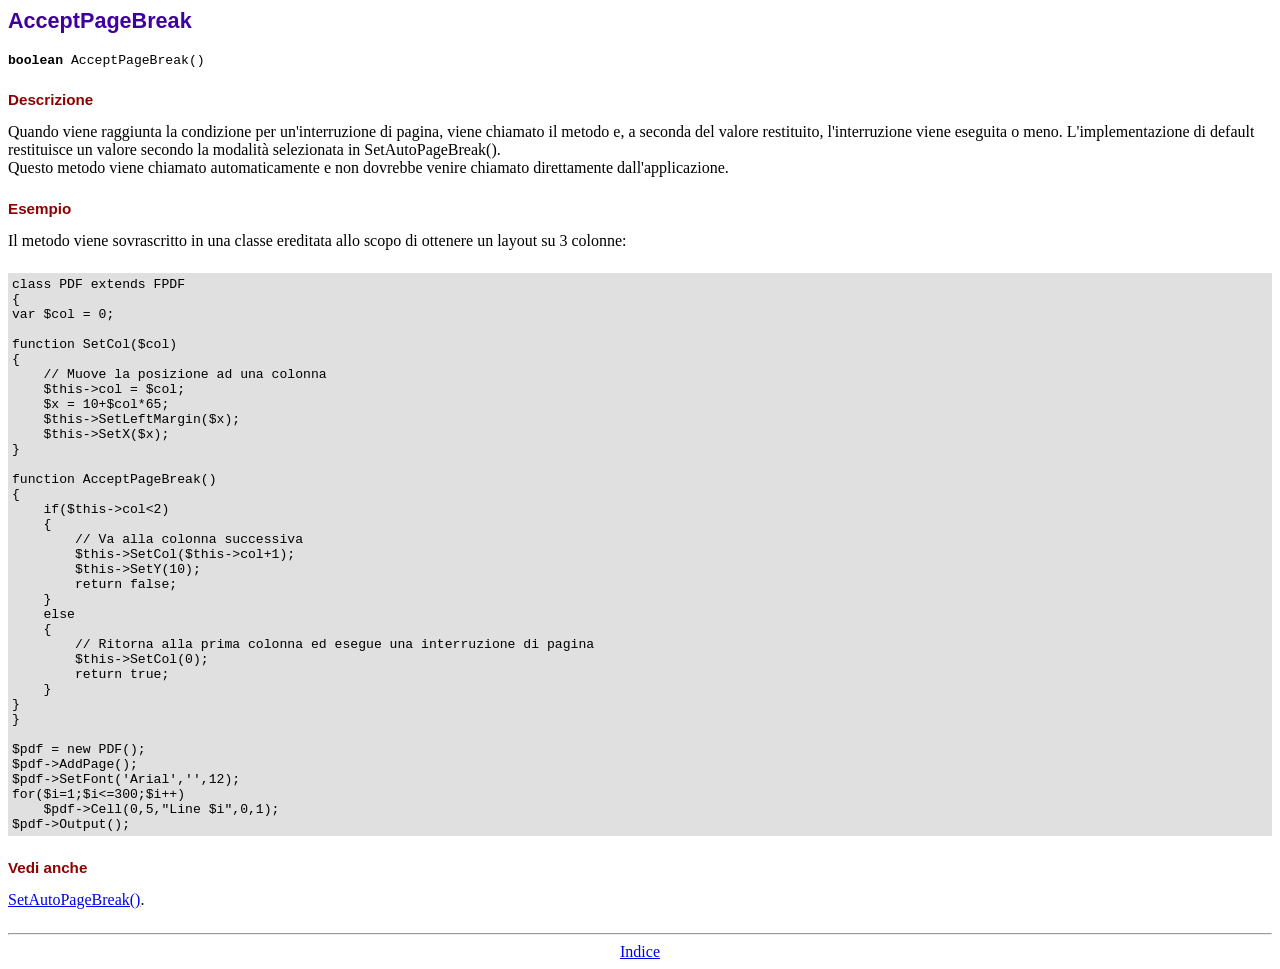
<file: Old/prenotazionialpi/fpdf/doc/acceptpagebreak.htm>
<!DOCTYPE html PUBLIC "-//W3C//DTD HTML 4.01 Transitional//EN">
<html>
<head>
<meta http-equiv="Content-Type" content="text/html; charset=ISO-8859-1">
<title>AcceptPageBreak</title>
<link type="text/css" rel="stylesheet" href="../fpdf.css">
</head>
<body>
<h1>AcceptPageBreak</h1>
<code><b>boolean</b> AcceptPageBreak()</code>
<h2>Descrizione</h2>
Quando viene raggiunta la condizione per un'interruzione di pagina, viene chiamato il metodo e,
a seconda del valore restituito, l'interruzione viene eseguita o meno. L'implementazione di
default restituisce un valore secondo la modalit� selezionata in SetAutoPageBreak().
<br>
Questo metodo viene chiamato automaticamente e non dovrebbe venire chiamato direttamente
dall'applicazione.
<h2>Esempio</h2>
Il metodo viene sovrascritto in una classe ereditata allo scopo di ottenere un layout su 3 colonne:
<div class="doc-source">
<pre><code>class PDF extends FPDF
{
var $col = 0;

function SetCol($col)
{
    // Muove la posizione ad una colonna
    $this-&gt;col = $col;
    $x = 10+$col*65;
    $this-&gt;SetLeftMargin($x);
    $this-&gt;SetX($x);
}

function AcceptPageBreak()
{
    if($this-&gt;col&lt;2)
    {
        // Va alla colonna successiva
        $this-&gt;SetCol($this-&gt;col+1);
        $this-&gt;SetY(10);
        return false;
    }
    else
    {
        // Ritorna alla prima colonna ed esegue una interruzione di pagina
        $this-&gt;SetCol(0);
        return true;
    }
}
}

$pdf = new PDF();
$pdf-&gt;AddPage();
$pdf-&gt;SetFont('Arial','',12);
for($i=1;$i&lt;=300;$i++)
    $pdf-&gt;Cell(0,5,&quot;Line $i&quot;,0,1);
$pdf-&gt;Output();</code></pre>
</div>
<h2>Vedi anche</h2>
<a href="setautopagebreak.htm">SetAutoPageBreak()</a>.
<hr style="margin-top:1.5em">
<div style="text-align:center"><a href="index.htm">Indice</a></div>
</body>
</html>
</file>
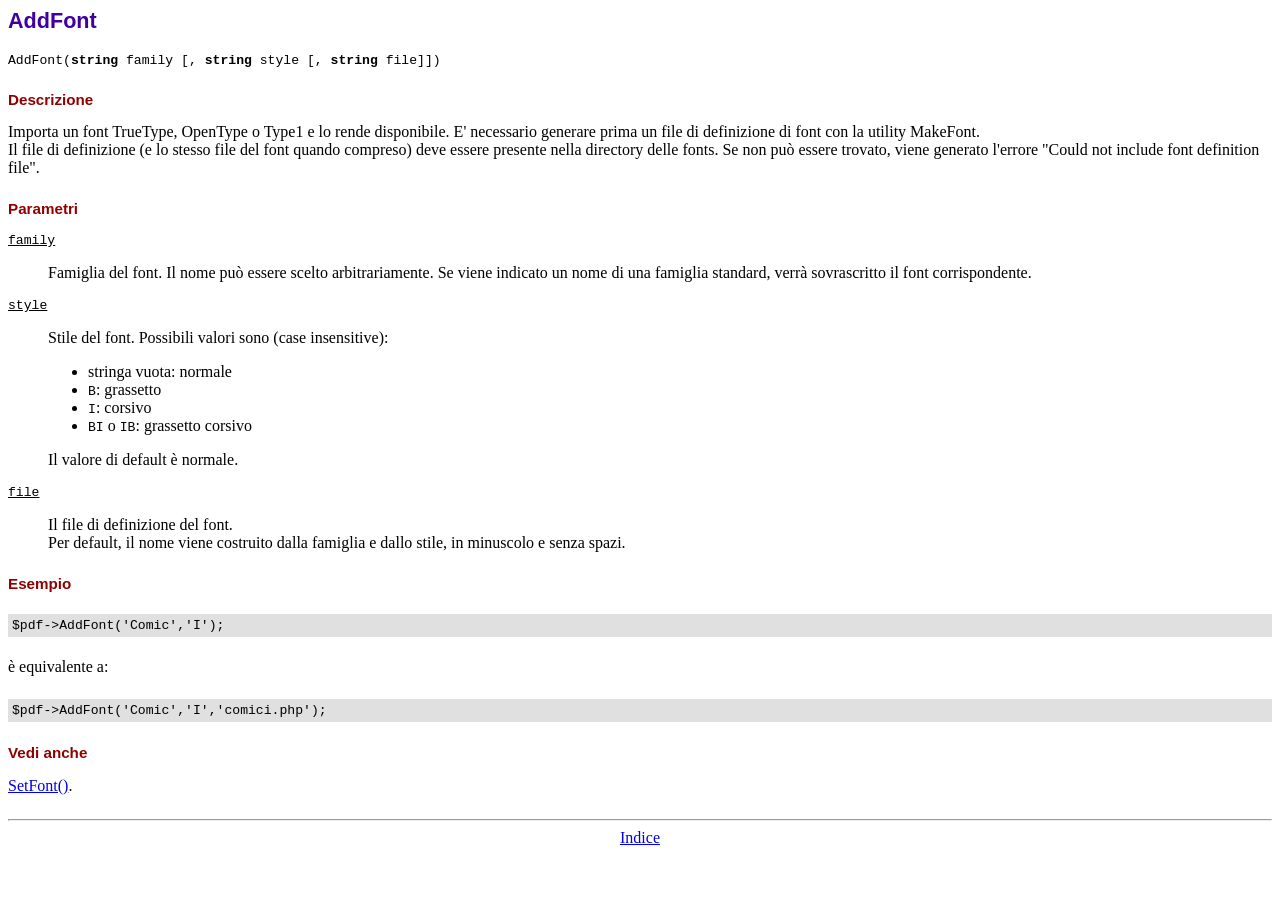
<file: Old/prenotazionialpi/fpdf/doc/addfont.htm>
<!DOCTYPE html PUBLIC "-//W3C//DTD HTML 4.01 Transitional//EN">
<html>
<head>
<meta http-equiv="Content-Type" content="text/html; charset=ISO-8859-1">
<title>AddFont</title>
<link type="text/css" rel="stylesheet" href="../fpdf.css">
</head>
<body>
<h1>AddFont</h1>
<code>AddFont(<b>string</b> family [, <b>string</b> style [, <b>string</b> file]])</code>
<h2>Descrizione</h2>
Importa un font TrueType, OpenType o Type1 e lo rende disponibile. E' necessario generare prima un
file di definizione di font con la utility MakeFont.
<br>
Il file di definizione (e lo stesso file del font quando compreso) deve essere presente nella
directory delle fonts. Se non pu� essere trovato, viene generato l'errore "Could not include
font definition file".
<h2>Parametri</h2>
<dl class="param">
<dt><code>family</code></dt>
<dd>
Famiglia del font. Il nome pu� essere scelto arbitrariamente. Se viene indicato un nome di una famiglia
standard, verr� sovrascritto il font corrispondente.
</dd>
<dt><code>style</code></dt>
<dd>
Stile del font. Possibili valori sono (case insensitive):
<ul>
<li>stringa vuota: normale</li>
<li><code>B</code>: grassetto</li>
<li><code>I</code>: corsivo</li>
<li><code>BI</code> o <code>IB</code>: grassetto corsivo</li>
</ul>
Il valore di default � normale.
</dd>
<dt><code>file</code></dt>
<dd>
Il file di definizione del font.
<br>
Per default, il nome viene costruito dalla famiglia e dallo stile, in minuscolo e senza spazi.
</dd>
</dl>
<h2>Esempio</h2>
<div class="doc-source">
<pre><code>$pdf-&gt;AddFont('Comic','I');</code></pre>
</div>
� equivalente a:
<div class="doc-source">
<pre><code>$pdf-&gt;AddFont('Comic','I','comici.php');</code></pre>
</div>
<h2>Vedi anche</h2>
<a href="setfont.htm">SetFont()</a>.
<hr style="margin-top:1.5em">
<div style="text-align:center"><a href="index.htm">Indice</a></div>
</body>
</html>
</file>
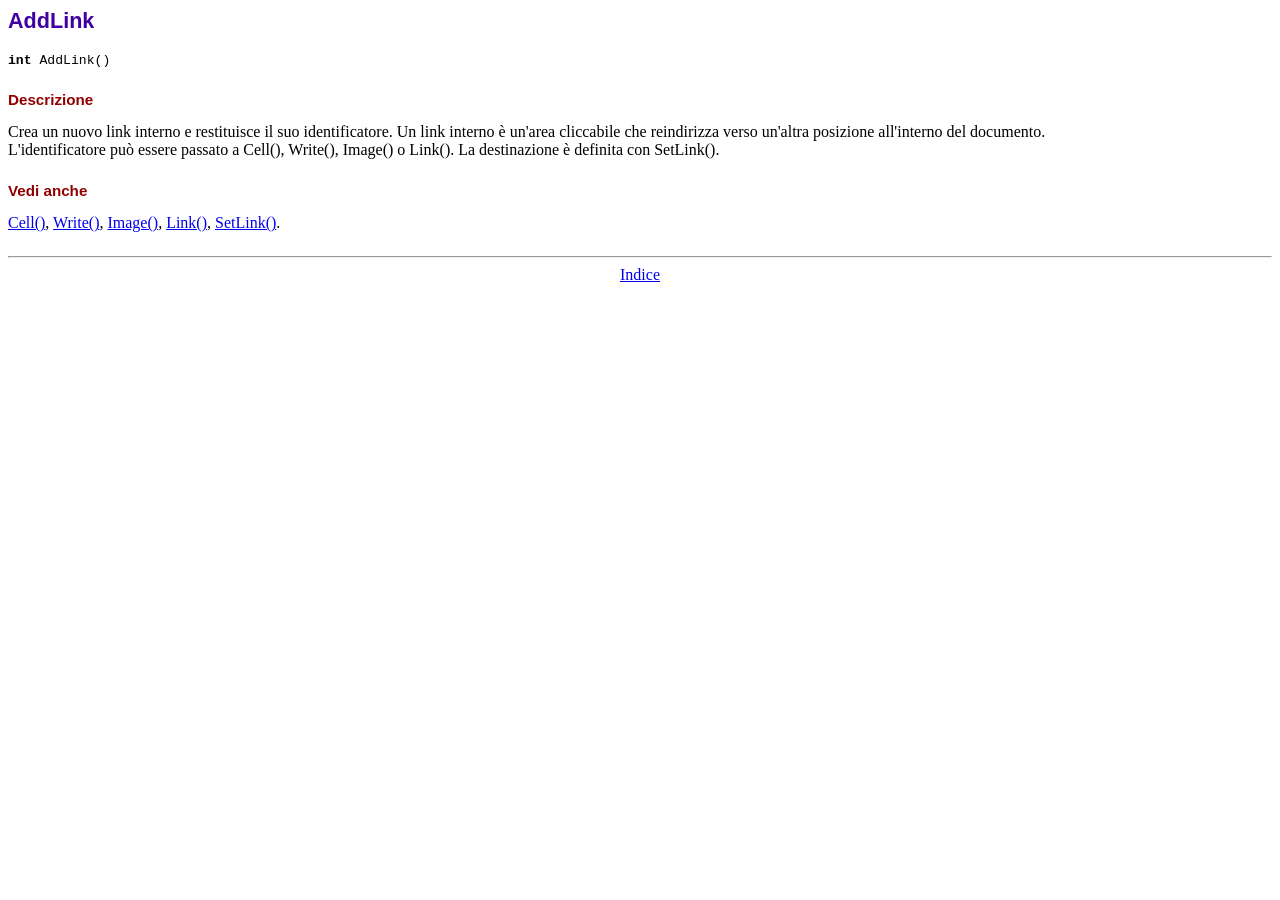
<file: Old/prenotazionialpi/fpdf/doc/addlink.htm>
<!DOCTYPE html PUBLIC "-//W3C//DTD HTML 4.01 Transitional//EN">
<html>
<head>
<meta http-equiv="Content-Type" content="text/html; charset=ISO-8859-1">
<title>AddLink</title>
<link type="text/css" rel="stylesheet" href="../fpdf.css">
</head>
<body>
<h1>AddLink</h1>
<code><b>int</b> AddLink()</code>
<h2>Descrizione</h2>
Crea un nuovo link interno e restituisce il suo identificatore. Un link interno � un'area
cliccabile che reindirizza verso un'altra posizione all'interno del documento.
<br>
L'identificatore pu� essere passato a Cell(), Write(), Image() o Link(). La destinazione �
definita con SetLink().
<h2>Vedi anche</h2>
<a href="cell.htm">Cell()</a>,
<a href="write.htm">Write()</a>,
<a href="image.htm">Image()</a>,
<a href="link.htm">Link()</a>,
<a href="setlink.htm">SetLink()</a>.
<hr style="margin-top:1.5em">
<div style="text-align:center"><a href="index.htm">Indice</a></div>
</body>
</html>
</file>
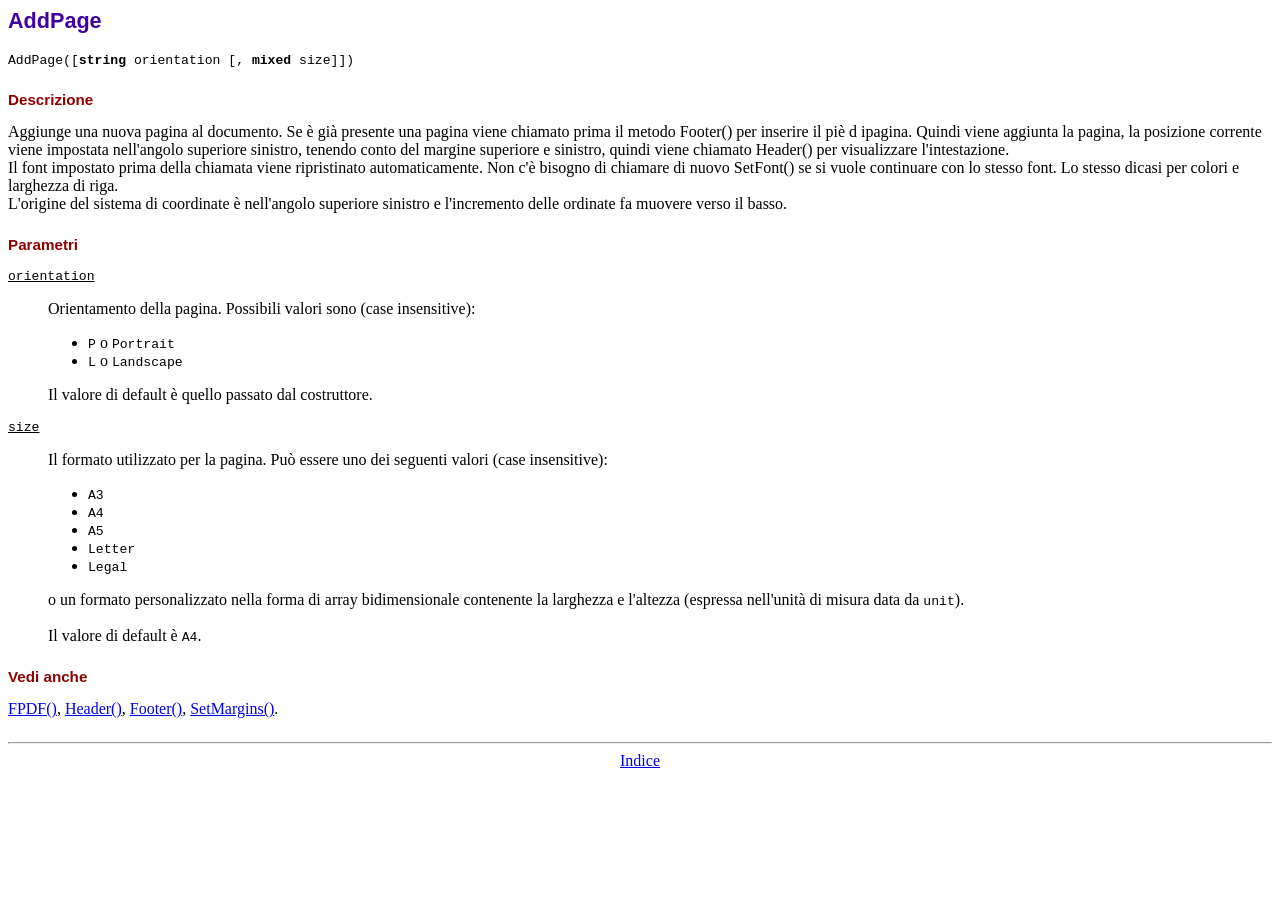
<file: Old/prenotazionialpi/fpdf/doc/addpage.htm>
<!DOCTYPE html PUBLIC "-//W3C//DTD HTML 4.01 Transitional//EN">
<html>
<head>
<meta http-equiv="Content-Type" content="text/html; charset=ISO-8859-1">
<title>AddPage</title>
<link type="text/css" rel="stylesheet" href="../fpdf.css">
</head>
<body>
<h1>AddPage</h1>
<code>AddPage([<b>string</b> orientation [, <b>mixed</b> size]])</code>
<h2>Descrizione</h2>
Aggiunge una nuova pagina al documento. Se � gi� presente una pagina viene chiamato prima il
metodo Footer() per inserire il pi� d ipagina. Quindi viene aggiunta la pagina, la posizione
corrente viene impostata nell'angolo superiore sinistro, tenendo conto del margine superiore e
sinistro, quindi viene chiamato Header() per visualizzare l'intestazione.
<br>
Il font impostato prima della chiamata viene ripristinato automaticamente. Non c'� bisogno di
chiamare di nuovo SetFont() se si vuole continuare con lo stesso font. Lo stesso dicasi per
colori e larghezza di riga.
<br>
L'origine del sistema di coordinate � nell'angolo superiore sinistro e l'incremento delle
ordinate fa muovere verso il basso.
<h2>Parametri</h2>
<dl class="param">
<dt><code>orientation</code></dt>
<dd>
Orientamento della pagina. Possibili valori sono (case insensitive):
<ul>
<li><code>P</code> o <code>Portrait</code></li>
<li><code>L</code> o <code>Landscape</code></li>
</ul>
Il valore di default � quello passato dal costruttore.
</dd>
<dt><code>size</code></dt>
<dd>
Il formato utilizzato per la pagina. Pu� essere uno dei seguenti valori (case insensitive):
<ul>
<li><code>A3</code></li>
<li><code>A4</code></li>
<li><code>A5</code></li>
<li><code>Letter</code></li>
<li><code>Legal</code></li>
</ul>
o un formato personalizzato nella forma di array bidimensionale contenente la larghezza e
l'altezza (espressa nell'unit� di misura data da <code>unit</code>).
<br>
<br>
Il valore di default � <code>A4</code>.
</dd>
</dl>
<h2>Vedi anche</h2>
<a href="fpdf.htm">FPDF()</a>,
<a href="header.htm">Header()</a>,
<a href="footer.htm">Footer()</a>,
<a href="setmargins.htm">SetMargins()</a>.
<hr style="margin-top:1.5em">
<div style="text-align:center"><a href="index.htm">Indice</a></div>
</body>
</html>
</file>
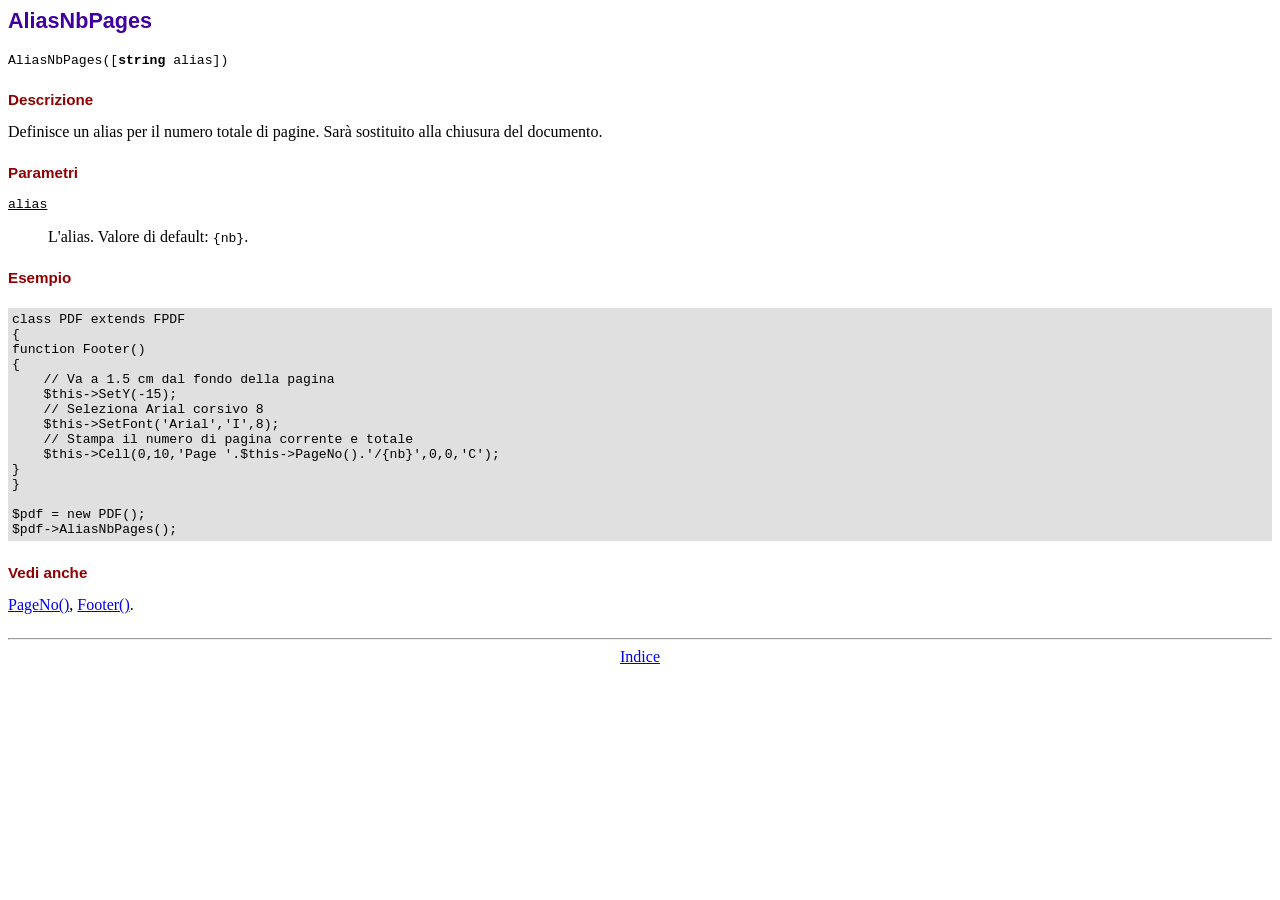
<file: Old/prenotazionialpi/fpdf/doc/aliasnbpages.htm>
<!DOCTYPE html PUBLIC "-//W3C//DTD HTML 4.01 Transitional//EN">
<html>
<head>
<meta http-equiv="Content-Type" content="text/html; charset=ISO-8859-1">
<title>AliasNbPages</title>
<link type="text/css" rel="stylesheet" href="../fpdf.css">
</head>
<body>
<h1>AliasNbPages</h1>
<code>AliasNbPages([<b>string</b> alias])</code>
<h2>Descrizione</h2>
Definisce un alias per il numero totale di pagine. Sar� sostituito alla chiusura del documento.
<h2>Parametri</h2>
<dl class="param">
<dt><code>alias</code></dt>
<dd>
L'alias. Valore di default: <code>{nb}</code>.
</dd>
</dl>
<h2>Esempio</h2>
<div class="doc-source">
<pre><code>class PDF extends FPDF
{
function Footer()
{
    // Va a 1.5 cm dal fondo della pagina
    $this-&gt;SetY(-15);
    // Seleziona Arial corsivo 8
    $this-&gt;SetFont('Arial','I',8);
    // Stampa il numero di pagina corrente e totale
    $this-&gt;Cell(0,10,'Page '.$this-&gt;PageNo().'/{nb}',0,0,'C');
}
}

$pdf = new PDF();
$pdf-&gt;AliasNbPages();</code></pre>
</div>
<h2>Vedi anche</h2>
<a href="pageno.htm">PageNo()</a>,
<a href="footer.htm">Footer()</a>.
<hr style="margin-top:1.5em">
<div style="text-align:center"><a href="index.htm">Indice</a></div>
</body>
</html>
</file>
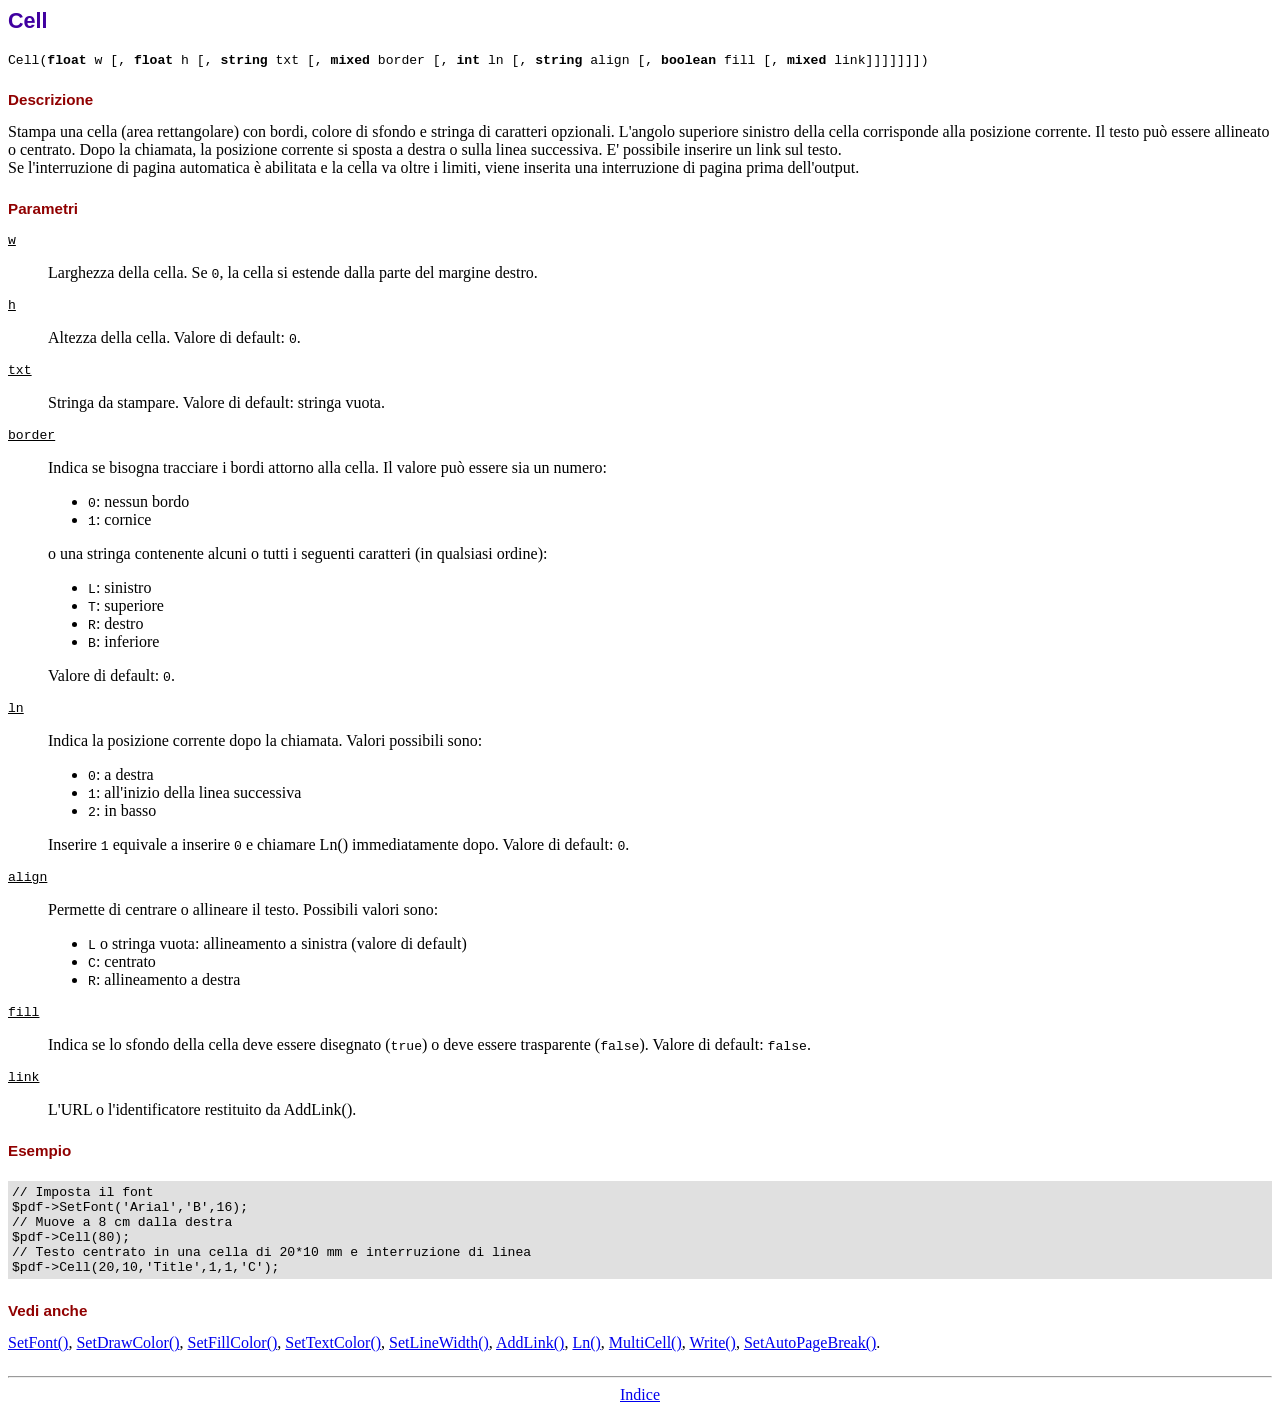
<file: Old/prenotazionialpi/fpdf/doc/cell.htm>
<!DOCTYPE html PUBLIC "-//W3C//DTD HTML 4.01 Transitional//EN">
<html>
<head>
<meta http-equiv="Content-Type" content="text/html; charset=ISO-8859-1">
<title>Cell</title>
<link type="text/css" rel="stylesheet" href="../fpdf.css">
</head>
<body>
<h1>Cell</h1>
<code>Cell(<b>float</b> w [, <b>float</b> h [, <b>string</b> txt [, <b>mixed</b> border [, <b>int</b> ln [, <b>string</b> align [, <b>boolean</b> fill [, <b>mixed</b> link]]]]]]])</code>
<h2>Descrizione</h2>
Stampa una cella (area rettangolare) con bordi, colore di sfondo e stringa di caratteri opzionali.
L'angolo superiore sinistro della cella corrisponde alla posizione corrente. Il testo pu� essere
allineato o centrato. Dopo la chiamata, la posizione corrente si sposta a destra o sulla linea
successiva. E' possibile inserire un link sul testo.
<br>
Se l'interruzione di pagina automatica � abilitata e la cella va oltre i limiti, viene inserita una
interruzione di pagina prima dell'output.
<h2>Parametri</h2>
<dl class="param">
<dt><code>w</code></dt>
<dd>
Larghezza della cella. Se <code>0</code>, la cella si estende dalla parte del margine destro.
</dd>
<dt><code>h</code></dt>
<dd>
Altezza della cella.
Valore di default: <code>0</code>.
</dd>
<dt><code>txt</code></dt>
<dd>
Stringa da stampare.
Valore di default: stringa vuota.
</dd>
<dt><code>border</code></dt>
<dd>
Indica se bisogna tracciare i bordi attorno alla cella. Il valore pu� essere sia un numero:
<ul>
<li><code>0</code>: nessun bordo</li>
<li><code>1</code>: cornice</li>
</ul>
o una stringa contenente alcuni o tutti i seguenti caratteri (in qualsiasi ordine):
<ul>
<li><code>L</code>: sinistro</li>
<li><code>T</code>: superiore</li>
<li><code>R</code>: destro</li>
<li><code>B</code>: inferiore</li>
</ul>
Valore di default: <code>0</code>.
</dd>
<dt><code>ln</code></dt>
<dd>
Indica la posizione corrente dopo la chiamata. Valori possibili sono:
<ul>
<li><code>0</code>: a destra</li>
<li><code>1</code>: all'inizio della linea successiva</li>
<li><code>2</code>: in basso</li>
</ul>
Inserire <code>1</code> equivale a inserire <code>0</code> e chiamare Ln() immediatamente dopo.
Valore di default: <code>0</code>.
</dd>
<dt><code>align</code></dt>
<dd>
Permette di centrare o allineare il testo. Possibili valori sono:
<ul>
<li><code>L</code> o stringa vuota: allineamento a sinistra (valore di default)</li>
<li><code>C</code>: centrato</li>
<li><code>R</code>: allineamento a destra</li>
</ul>
</dd>
<dt><code>fill</code></dt>
<dd>
Indica se lo sfondo della cella deve essere disegnato (<code>true</code>) o deve essere
trasparente (<code>false</code>).
Valore di default: <code>false</code>.
</dd>
<dt><code>link</code></dt>
<dd>
L'URL o l'identificatore restituito da AddLink().
</dd>
</dl>
<h2>Esempio</h2>
<div class="doc-source">
<pre><code>// Imposta il font
$pdf-&gt;SetFont('Arial','B',16);
// Muove a 8 cm dalla destra
$pdf-&gt;Cell(80);
// Testo centrato in una cella di 20*10 mm e interruzione di linea
$pdf-&gt;Cell(20,10,'Title',1,1,'C');</code></pre>
</div>
<h2>Vedi anche</h2>
<a href="setfont.htm">SetFont()</a>,
<a href="setdrawcolor.htm">SetDrawColor()</a>,
<a href="setfillcolor.htm">SetFillColor()</a>,
<a href="settextcolor.htm">SetTextColor()</a>,
<a href="setlinewidth.htm">SetLineWidth()</a>,
<a href="addlink.htm">AddLink()</a>,
<a href="ln.htm">Ln()</a>,
<a href="multicell.htm">MultiCell()</a>,
<a href="write.htm">Write()</a>,
<a href="setautopagebreak.htm">SetAutoPageBreak()</a>.
<hr style="margin-top:1.5em">
<div style="text-align:center"><a href="index.htm">Indice</a></div>
</body>
</html>
</file>
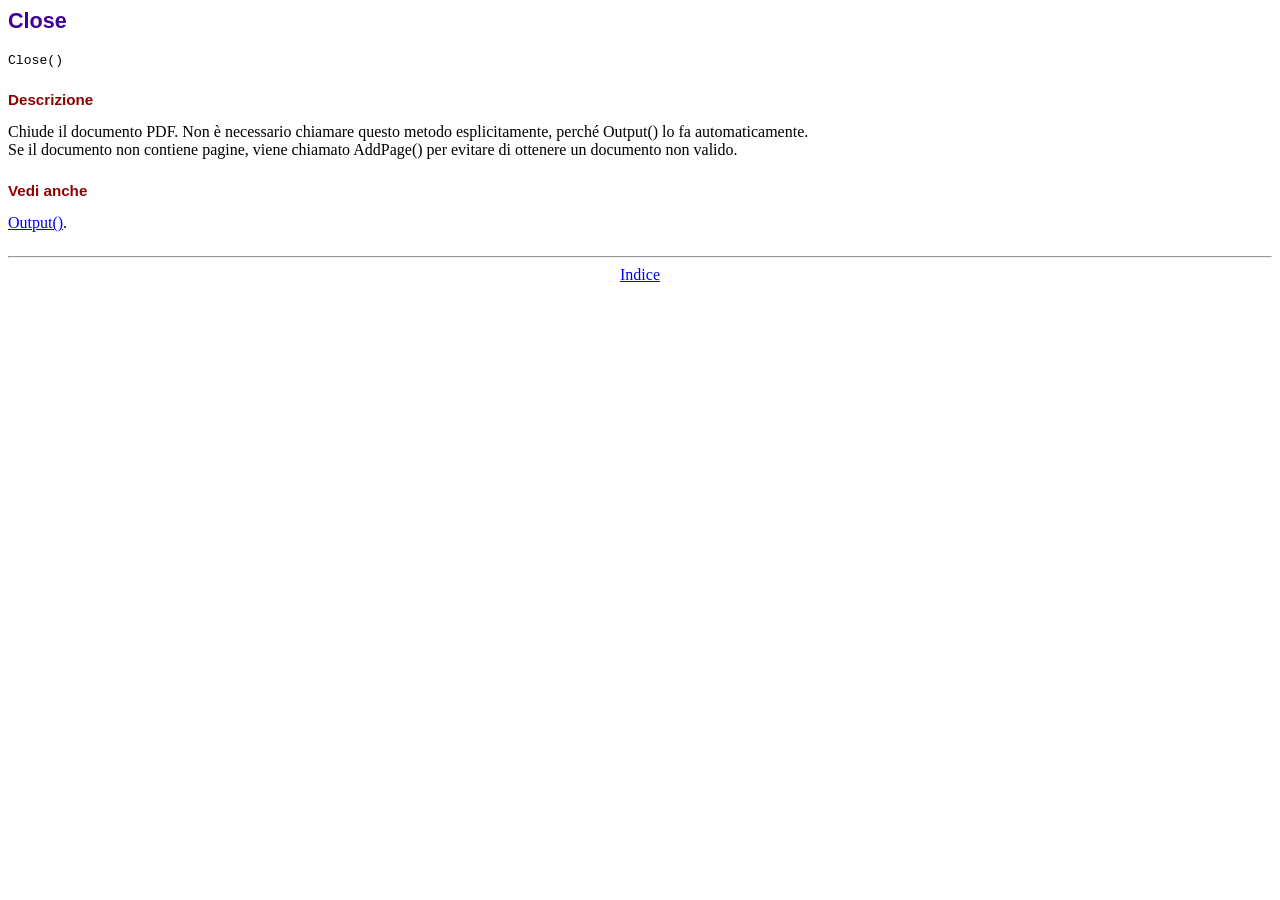
<file: Old/prenotazionialpi/fpdf/doc/close.htm>
<!DOCTYPE html PUBLIC "-//W3C//DTD HTML 4.01 Transitional//EN">
<html>
<head>
<meta http-equiv="Content-Type" content="text/html; charset=ISO-8859-1">
<title>Close</title>
<link type="text/css" rel="stylesheet" href="../fpdf.css">
</head>
<body>
<h1>Close</h1>
<code>Close()</code>
<h2>Descrizione</h2>
Chiude il documento PDF. Non � necessario chiamare questo metodo esplicitamente, perch� Output()
lo fa automaticamente.
<br>
Se il documento non contiene pagine, viene chiamato AddPage() per evitare di ottenere un documento
non valido.
<h2>Vedi anche</h2>
<a href="output.htm">Output()</a>.
<hr style="margin-top:1.5em">
<div style="text-align:center"><a href="index.htm">Indice</a></div>
</body>
</html>
</file>
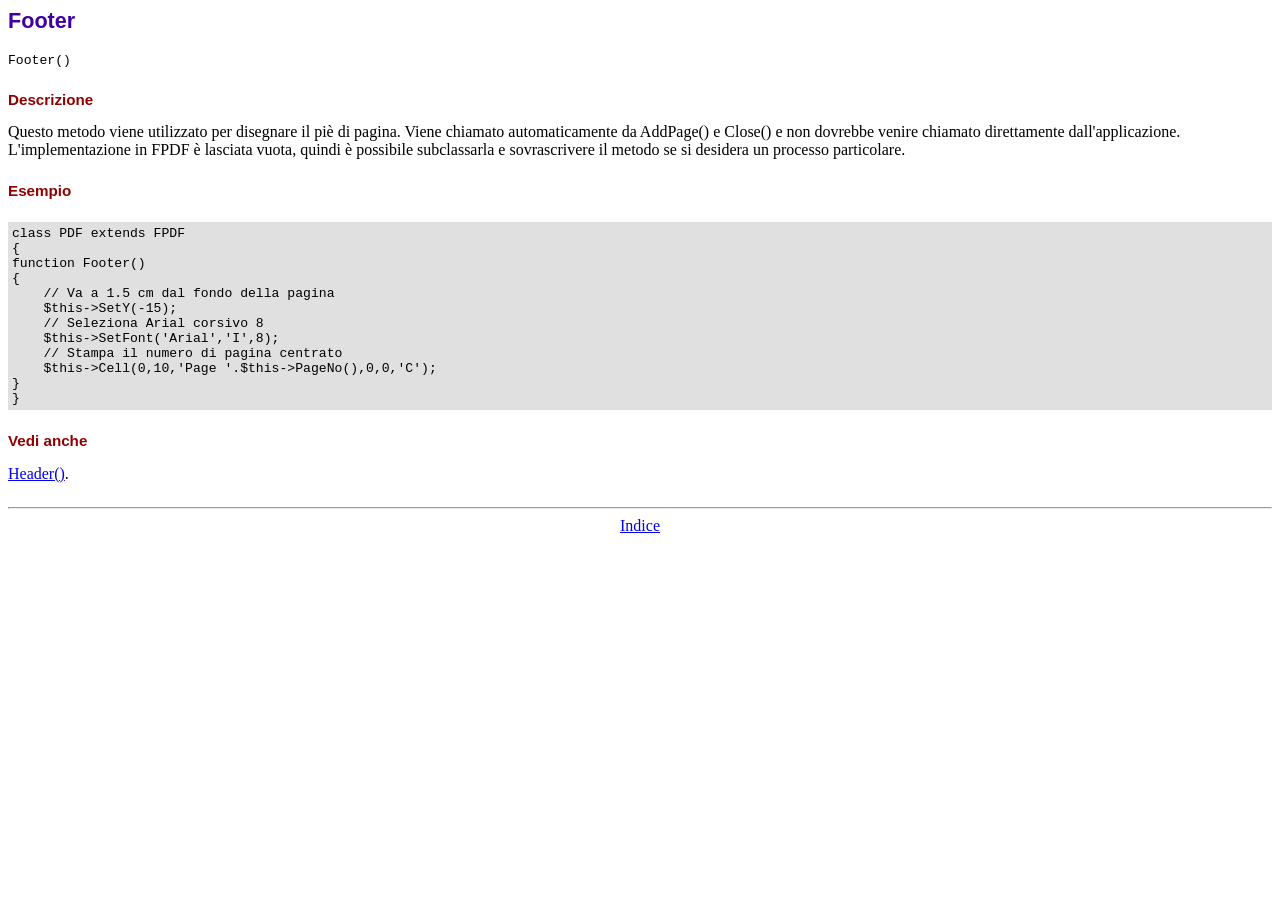
<file: Old/prenotazionialpi/fpdf/doc/footer.htm>
<!DOCTYPE html PUBLIC "-//W3C//DTD HTML 4.01 Transitional//EN">
<html>
<head>
<meta http-equiv="Content-Type" content="text/html; charset=ISO-8859-1">
<title>Footer</title>
<link type="text/css" rel="stylesheet" href="../fpdf.css">
</head>
<body>
<h1>Footer</h1>
<code>Footer()</code>
<h2>Descrizione</h2>
Questo metodo viene utilizzato per disegnare il pi� di pagina. Viene chiamato automaticamente
da AddPage() e Close() e non dovrebbe venire chiamato direttamente dall'applicazione.
L'implementazione in FPDF � lasciata vuota, quindi � possibile subclassarla e sovrascrivere
il metodo se si desidera un processo particolare.
<h2>Esempio</h2>
<div class="doc-source">
<pre><code>class PDF extends FPDF
{
function Footer()
{
    // Va a 1.5 cm dal fondo della pagina
    $this-&gt;SetY(-15);
    // Seleziona Arial corsivo 8
    $this-&gt;SetFont('Arial','I',8);
    // Stampa il numero di pagina centrato
    $this-&gt;Cell(0,10,'Page '.$this-&gt;PageNo(),0,0,'C');
}
}</code></pre>
</div>
<h2>Vedi anche</h2>
<a href="header.htm">Header()</a>.
<hr style="margin-top:1.5em">
<div style="text-align:center"><a href="index.htm">Indice</a></div>
</body>
</html>
</file>
<file: Old/test/azuretest/src/css/azure.css>
/*Customize CSS*/
@font-face {
    font-family: FuturaEF-Book;
    src: url("../fonts/FuturaEF-Book.otf") format("opentype");
}
@font-face {
    font-family: FuturaEF-Light;
    src: url("../fonts/FuturaEF-Light.otf") format("opentype");
}
@font-face {
    font-family: FuturaEF-Medium;
    src: url("../fonts/FuturaEF-Medium.otf") format("opentype");
}
@font-face {
    font-family: FuturaEF-Bold;
    font-weight: bold;
    src: url("../fonts/FuturaEF-Bold.otf") format("opentype");
}

/**/
.container
{
    max-width:1000px;
}
#azure
{
    position: absolute;
    width: 6%;
    margin-left: 10%;
}

#footer
{
    width: 100%;
}

#middle
{
    margin-top: 5%;
    margin-bottom: 5%;
    font-family: FuturaEF-Light;
}
.title{font-size: 18px;}


.card-header>p
{
    font-family: FuturaEF-Book;
}

#hotel{
    font-family: FuturaEF-Book;
    background-image: url("../img/Hero Background.jpg");
    background-size:cover;
    width: 100%;
}

#top
{
    font-family: FuturaEF-Light;
    position: absolute;
    color: white;
    width: 60%;
}

#top img
{
    width: 50%;
}

input.form-control,#send
{
    border-radius: 20px;
    font-size: 14px;
}

@media only screen and (max-width: 576px)
{
    .card
    {
        margin-top: 10%;
    }
    #call
    {
        font-size: 12px;
    }

    #top img {
        width: 30%;
        margin-left: 15%;
    }

    #radisson
    {
        width: 80%;
        margin-bottom: 5%;
    }

}

@media only screen and (max-width: 768px)
{

    #top img {
        width: 30%;
        margin-left: 15%;
    }
}

@media only screen and (max-width: 1200px)
{
    #top
    {
        width: 100%;
    }
}
</file>
<file: Old/prenotazionialpi/fpdf/fpdf.css>
body {font-family:"Times New Roman",serif}
h1 {font:bold 135% Arial,sans-serif; color:#4000A0; margin-bottom:0.9em}
h2 {font:bold 95% Arial,sans-serif; color:#900000; margin-top:1.5em; margin-bottom:1em}
dl.param dt {text-decoration:underline}
dl.param dd {margin-top:1em; margin-bottom:1em}
dl.param ul {margin-top:1em; margin-bottom:1em}
tt, code, kbd {font-family:"Courier New",Courier,monospace; font-size:82%}
div.source {margin-top:1.4em; margin-bottom:1.3em}
div.source pre {display:table; border:1px solid #24246A; width:100%; margin:0em; font-family:inherit; font-size:100%}
div.source code {display:block; border:1px solid #C5C5EC; background-color:#F0F5FF; padding:6px; color:#000000}
div.doc-source {margin-top:1.4em; margin-bottom:1.3em}
div.doc-source pre {display:table; width:100%; margin:0em; font-family:inherit; font-size:100%}
div.doc-source code {display:block; background-color:#E0E0E0; padding:4px}
.kw {color:#000080; font-weight:bold}
.str {color:#CC0000}
.cmt {color:#008000}
p.demo {text-align:center; margin-top:-0.9em}
a.demo {text-decoration:none; font-weight:bold; color:#0000CC}
a.demo:link {text-decoration:none; font-weight:bold; color:#0000CC}
a.demo:hover {text-decoration:none; font-weight:bold; color:#0000FF}
a.demo:active {text-decoration:none; font-weight:bold; color:#0000FF}
</file>
